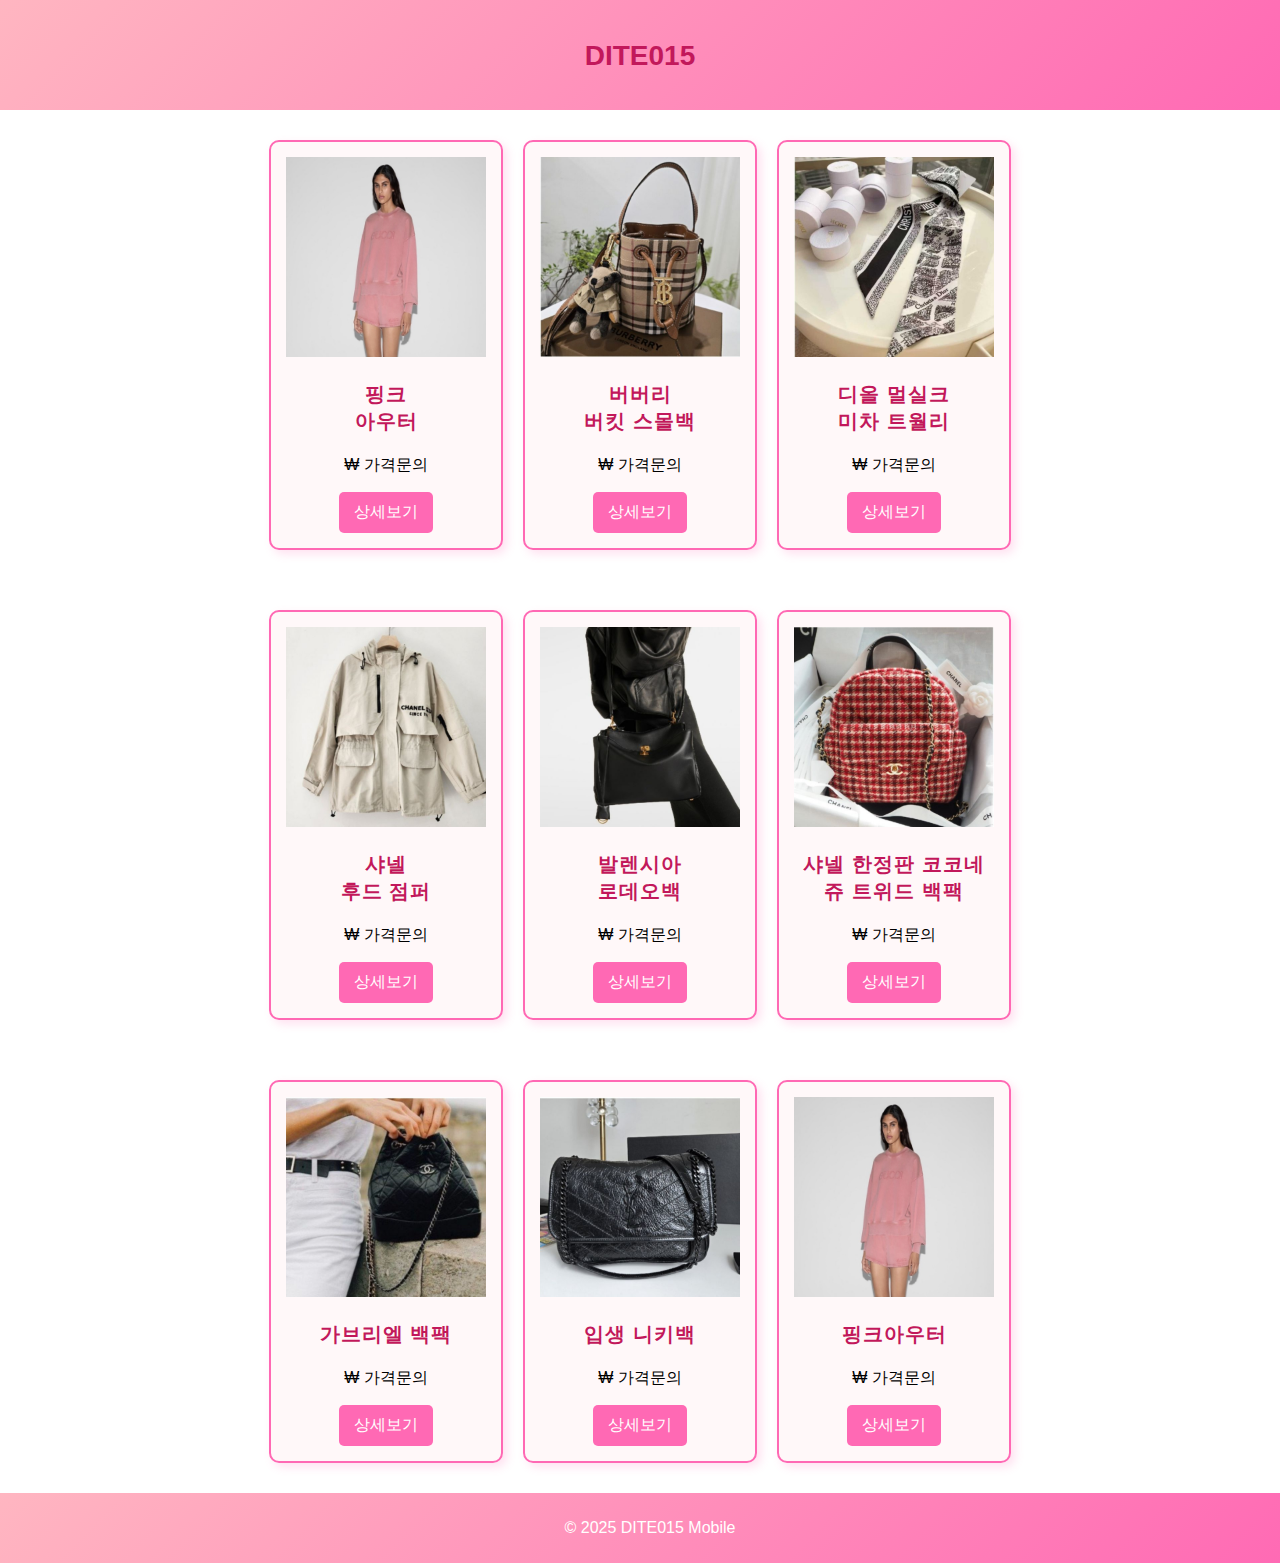
<file: index.html>
<!DOCTYPE html>
<html lang="ko">
<head>
    <meta charset="UTF-8">
    <meta name="viewport" content="width=device-width, initial-scale=1.0">
    <title>DITE015 Mobile</title>
    <link rel="stylesheet" href="style.css">
</head>
<body>
    <div class="header">
        <h1>
            <a href="#" onclick="location.reload(); return false;">DITE015</a>
        </h1>
    </div>
    <div class="container">
        <div class="product">
            <img src="DITE015-1.jpg" alt="상품 1">
            <p>핑크<br>아우터</p>
            <p>₩ 가격문의</p>
            <a href="DITE015_detail 1.html">상세보기</a>
        </div>
        <div class="product">
            <img src="DITE015-2.jpg" alt="상품 1">
            <p>버버리<br>버킷 스몰백</p>
            <p>₩ 가격문의</p>
            <a href="DITE015_detail 2.html">상세보기</a>
        </div>
        <div class="product">
            <img src="DITE015-3.jpg" alt="상품 1">
            <p>디올 멀실크<br>미차 트월리</p>
            <p>₩ 가격문의</p>
            <a href="DITE015_detail 3.html">상세보기</a>
        </div>
    </div>
    <div class="container">
        <div class="product">
            <img src="DITE015-4.jpg" alt="상품 1">
            <p>샤넬 <br>후드 점퍼</p>
            <p>₩ 가격문의</p>
            <a href="DITE015_detail 4.html">상세보기</a>
        </div>
        <div class="product">
            <img src="DITE015-5.jpg" alt="상품 1">
            <p>발렌시아<br>로데오백</p>
            <p>₩ 가격문의</p>
            <a href="DITE015_detail 5.html">상세보기</a>
        </div>
        <div class="product">
            <img src="DITE015-6.jpg" alt="상품 1">
            <p>샤넬 한정판 코코네쥬 트위드 백팩</p>
            <p>₩ 가격문의</p>
            <a href="DITE015_detail 6.html">상세보기</a>
        </div>
    </div>
    <div class="container">
        <div class="product">
            <img src="DITE015-7.jpg" alt="상품 1">
            <p>가브리엘 백팩</p>
            <p>₩ 가격문의</p>
            <a href="DITE015_detail 7.html">상세보기</a>
        </div>
        <div class="product">
            <img src="DITE015-8.jpg" alt="상품 1">
            <p>입생 니키백</p>
            <p>₩ 가격문의</p>
            <a href="DITE015_detail 8.html">상세보기</a>
        </div>
        <div class="product">
            <img src="DITE015-9.jpg" alt="상품 1">
            <p>핑크아우터</p>
            <p>₩ 가격문의</p>
            <a href="DITE015_detail 9.html">상세보기</a>
        </div>
    </div>
    <div class="footer">
        <p>&copy; 2025 DITE015 Mobile</p>
    </div>
</body>
</html>
</file>
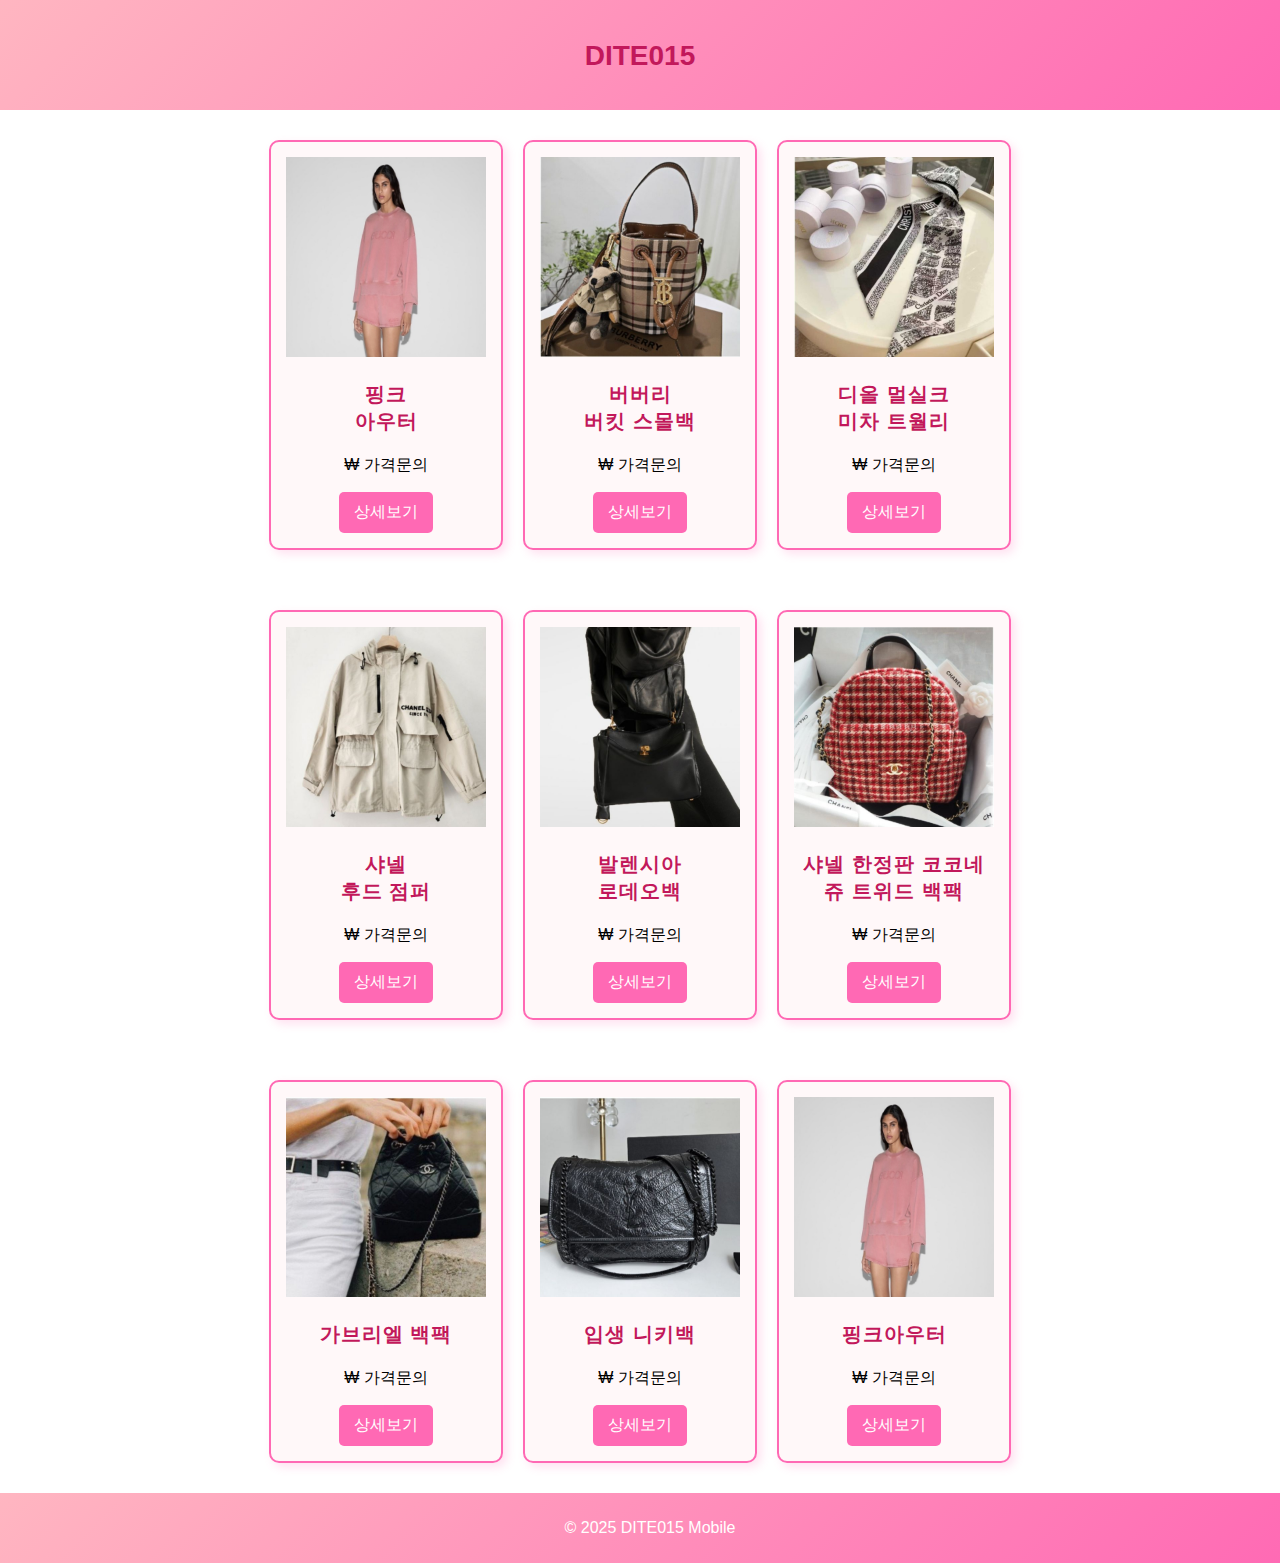
<file: Index.html>
<!DOCTYPE html>
<html lang="ko">
<head>
    <meta charset="UTF-8">
    <meta name="viewport" content="width=device-width, initial-scale=1.0">
    <title>DITE015 Mobile</title>
    <link rel="stylesheet" href="style.css">
</head>
<style>
/* 기본 스타일 */
body {
    font-family: Arial, sans-serif;
    margin: 0;
    padding: 0;
}

/* 헤더 */
.header {
    background: linear-gradient(135deg, #FFB6C1, #FF69B4);
    color: white;
    padding: 15px;
    text-align: center;
}

.header h1 a {
    color: #C2185B;
    text-decoration: none;
    font-weight: 900;
    font-size: 28px;
    transition: 0.3s;
}

.header h1 a:hover {
    color: #9B174D;
    opacity: 0.9;
}

/* 컨테이너 */
.container {
    display: flex;
    flex-wrap: wrap;
    justify-content: center;
    padding: 20px;
}

/* 상품 카드 */
.product {
    border: 2px solid #FF69B4;
    background: rgba(255, 182, 193, 0.1);
    border-radius: 10px;
    padding: 15px;
    margin: 10px;
    width: 200px;
    text-align: center;
    box-shadow: 4px 4px 10px rgba(255, 105, 180, 0.2);
    transition: 0.3s;
}

.product:hover {
    background: rgba(255, 182, 193, 0.2);
    transform: scale(1.03);
}

.product img {
    width: 100%;
    height: auto;
}

.product p:first-of-type {
    font-size: 20px;
    font-weight: 900;
    color: #C2185B;
    letter-spacing: 1px;
    text-transform: uppercase;
}

.product a {
    display: inline-block;
    background: #FF69B4;
    color: white;
    padding: 10px 15px;
    text-decoration: none;
    border-radius: 5px;
    transition: 0.3s;
}

.product a:hover {
    background: #D14783;
}

/* 상세 페이지 스타일 */
.product-info {
    margin-top: 20px;
}

.buy-button, .back-button {
    background: #ff6600;
    color: white;
    padding: 10px;
    border: none;
    cursor: pointer;
    margin-top: 10px;
}

.back-button {
    background: #666;
}

/* 푸터 */
.footer {
    background: linear-gradient(135deg, #FFB6C1, #FF69B4);
    color: white;
    text-align: center;
    padding: 10px;
    width: 100%;
}

/* 상세 페이지 이미지 */
.container img {
    width: 100%;
    max-width: 600px;
    height: auto;
    object-fit: contain;
}/* 메인 상품 이미지 */
.main-image {
    width: 100%;
    max-width: 600px;
    height: auto;
    object-fit: contain;
}

/* 상품 상세 이미지 (아래 정렬) */
.extra-images {
    display: flex;
    flex-wrap: wrap;
    justify-content: center;
    gap: 10px;
    padding: 20px;
}

.extra-images img {
    width: 100%;
    max-width: 280px; /* 한 줄에 2~3개씩 배치 */
    height: auto;
    object-fit: contain;
}

/* 버튼 스타일 */
.buy-button, .back-button {
    background: #ff6600;
    color: white;
    padding: 10px;
    border: none;
    cursor: pointer;
    margin-top: 10px;
}

.back-button {
    background: #666;
}

</style>
<body>
    <div class="header">
        <h1>
            <a href="#" onclick="location.reload(); return false;">DITE015</a>
        </h1>
    </div>
    <div class="container">
        <div class="product">
            <img src="DITE015-1.jpg" alt="상품 1">
            <p>핑크<br>아우터</p>
            <p>₩ 가격문의</p>
            <a href="DITE015_detail 1.html">상세보기</a>
        </div>
        <div class="product">
            <img src="DITE015-2.jpg" alt="상품 1">
            <p>버버리<br>버킷 스몰백</p>
            <p>₩ 가격문의</p>
            <a href="DITE015_detail 2.html">상세보기</a>
        </div>
        <div class="product">
            <img src="DITE015-3.jpg" alt="상품 1">
            <p>디올 멀실크<br>미차 트월리</p>
            <p>₩ 가격문의</p>
            <a href="DITE015_detail 3.html">상세보기</a>
        </div>
    </div>
    <div class="container">
        <div class="product">
            <img src="DITE015-4.jpg" alt="상품 1">
            <p>샤넬 <br>후드 점퍼</p>
            <p>₩ 가격문의</p>
            <a href="DITE015_detail 4.html">상세보기</a>
        </div>
        <div class="product">
            <img src="DITE015-5.jpg" alt="상품 1">
            <p>발렌시아<br>로데오백</p>
            <p>₩ 가격문의</p>
            <a href="DITE015_detail 5.html">상세보기</a>
        </div>
        <div class="product">
            <img src="DITE015-6.jpg" alt="상품 1">
            <p>샤넬 한정판 코코네쥬 트위드 백팩</p>
            <p>₩ 가격문의</p>
            <a href="DITE015_detail 6.html">상세보기</a>
        </div>
    </div>
    <div class="container">
        <div class="product">
            <img src="DITE015-7.jpg" alt="상품 1">
            <p>가브리엘 백팩</p>
            <p>₩ 가격문의</p>
            <a href="DITE015_detail 7.html">상세보기</a>
        </div>
        <div class="product">
            <img src="DITE015-8.jpg" alt="상품 1">
            <p>입생 니키백</p>
            <p>₩ 가격문의</p>
            <a href="DITE015_detail 8.html">상세보기</a>
        </div>
        <div class="product">
            <img src="DITE015-9.jpg" alt="상품 1">
            <p>핑크아우터</p>
            <p>₩ 가격문의</p>
            <a href="DITE015_detail 9.html">상세보기</a>
        </div>
    </div>
    <div class="footer">
        <p>&copy; 2025 DITE015 Mobile</p>
    </div>
</body>
</html>
</file>
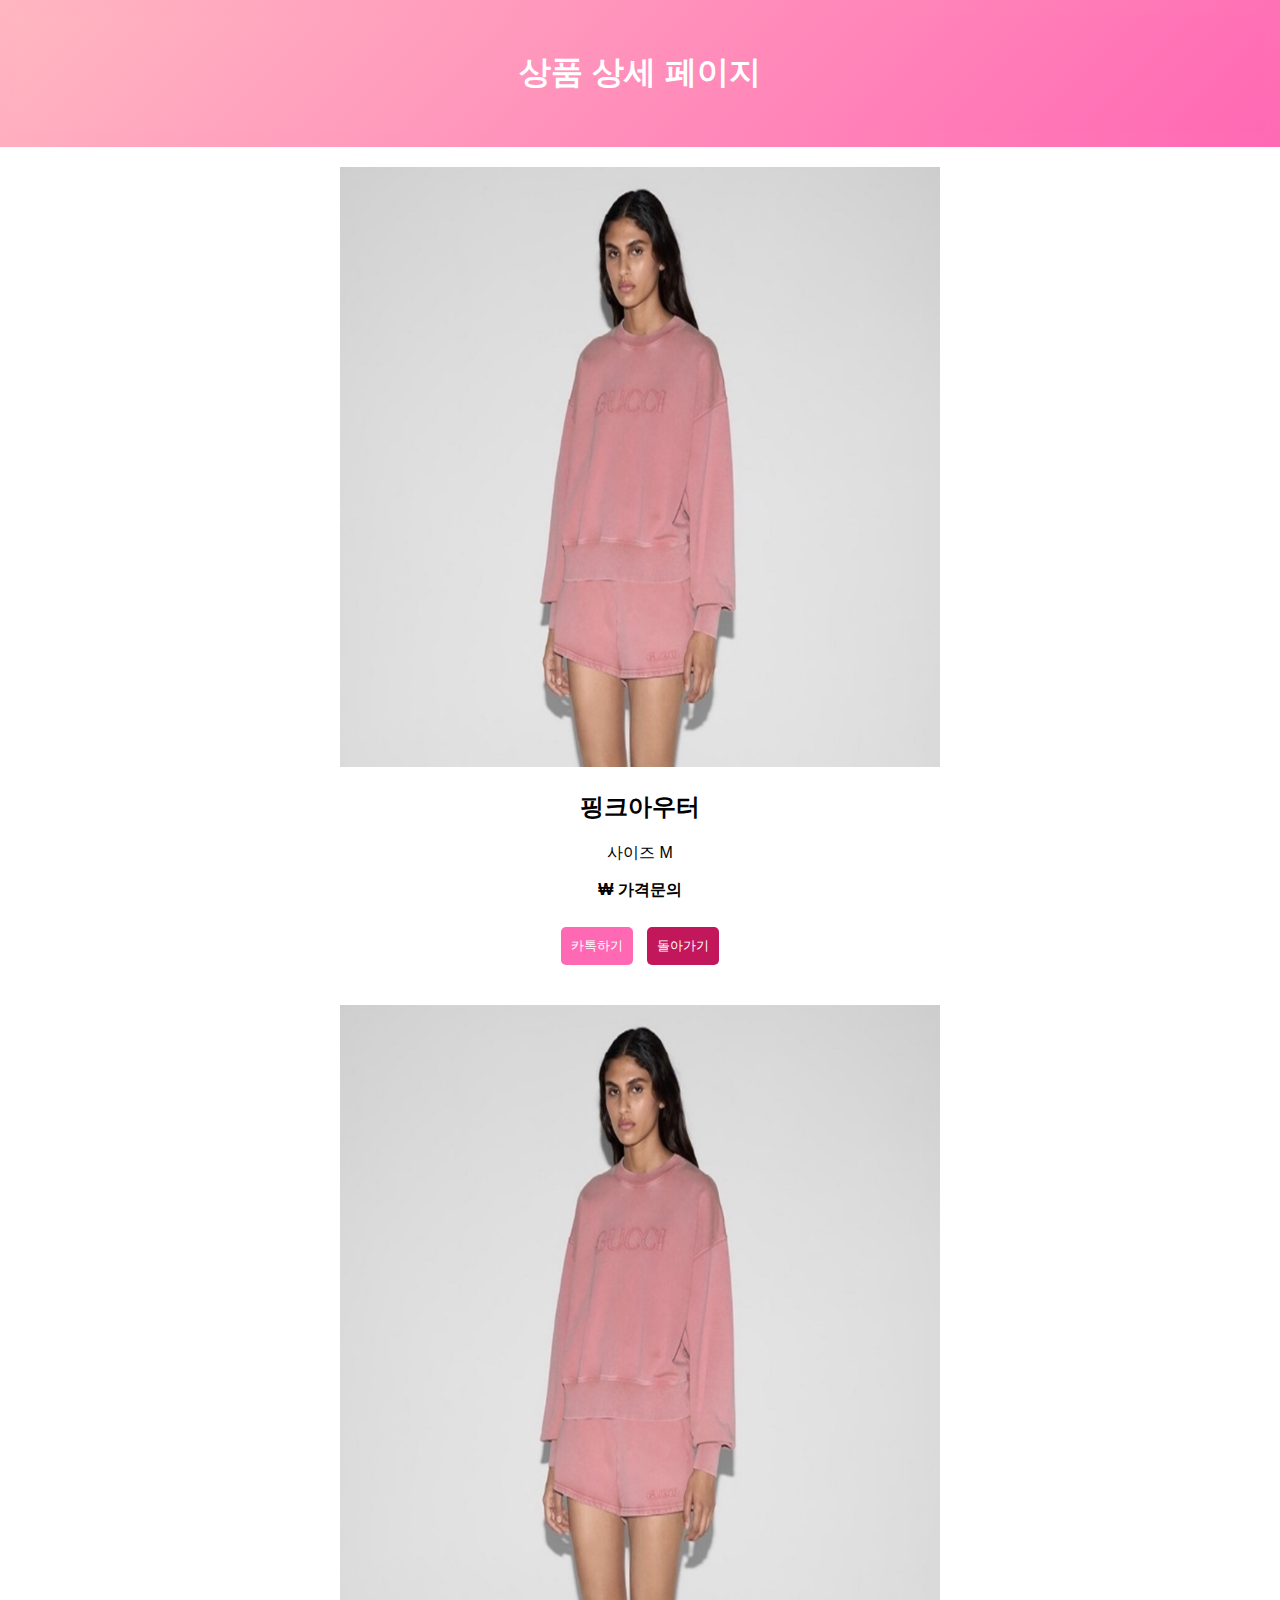
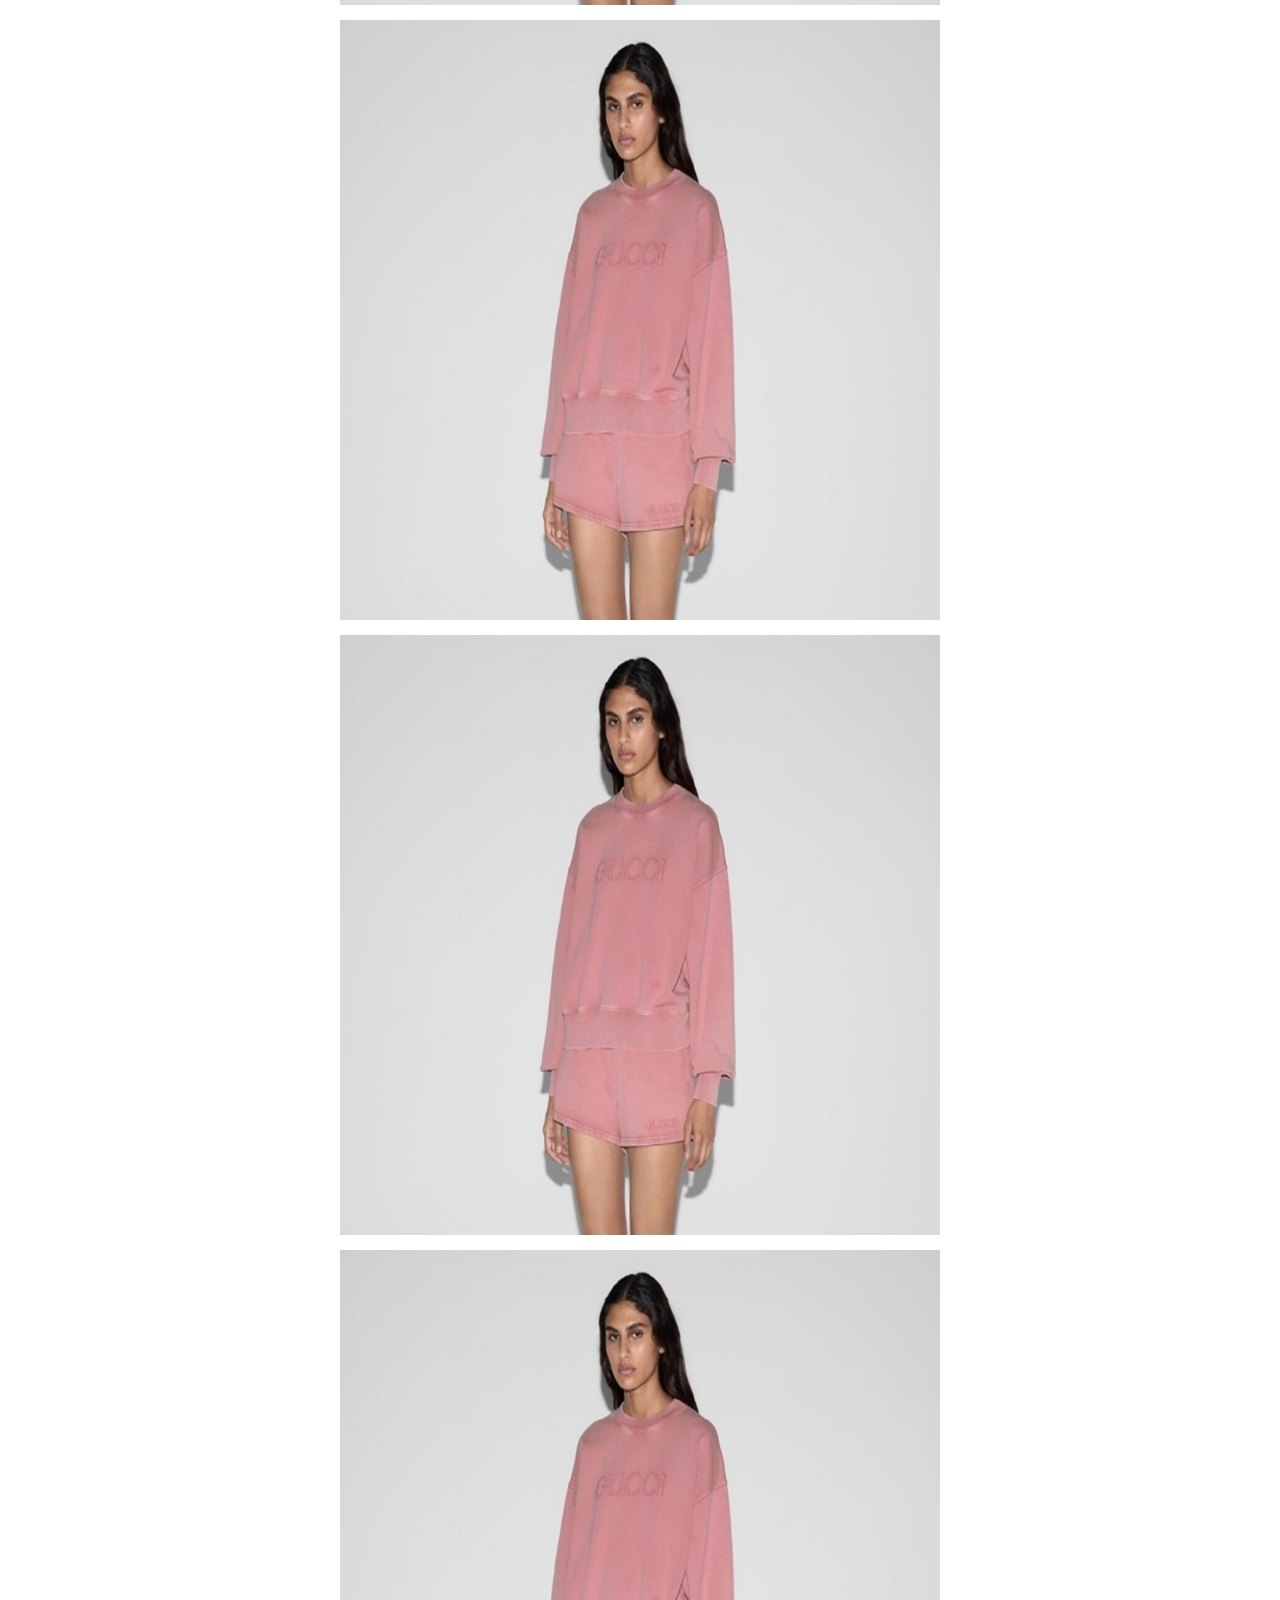
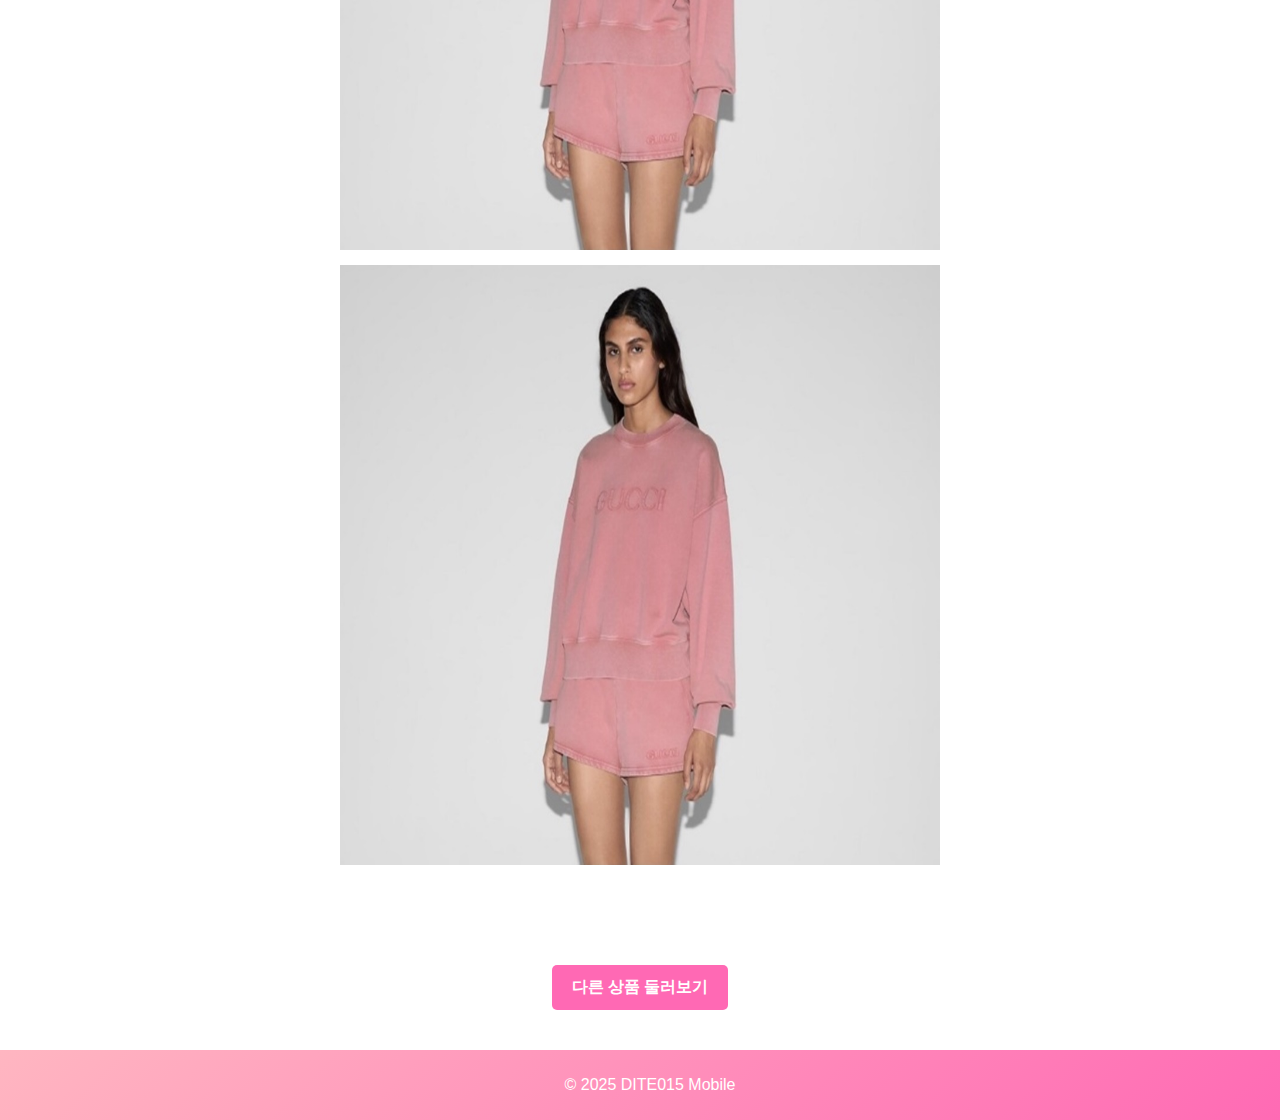
<file: DITE015_detail 1.html>
<!DOCTYPE html>
<html lang="ko">
<head>
    <meta charset="UTF-8">
    <meta name="viewport" content="width=device-width, initial-scale=1.0">
    <title>상품 상세 페이지</title>
	<link rel="stylesheet" href="detail-style.css">

</head>
<body>
    <div class="header">
<div class="header">
    <h1><a href="index.html">상품 상세 페이지</a></h1>
</div>


    </div>
    <div class="container">
        <div class="product">
            <img src="DITE015-1.jpg" alt="상품 이미지">
            <div class="product-info">
                <h2>핑크아우터</h2>
                <p>사이즈 M</p>
                <p><strong>₩ 가격문의</strong></p>
                <button class="buy-button">카톡하기</button>
		<button class="back-button" onclick="history.back()">돌아가기</button>
            </div>
        </div>
    </div>
    <!-- 추가 이미지 (풋터 위) -->
    <div class="extra-images">
        <img src="DITE015-1-1.jpg" alt="추가 이미지">
        <img src="DITE015-1.jpg" alt="추가 이미지">
        <img src="DITE015-1-2.jpg" alt="추가 이미지">
        <img src="DITE015-1-3.jpg" alt="추가 이미지">
        <img src="DITE015-1-4.jpg" alt="추가 이미지">
    </div>

		<!-- 다른 상품 둘러보기 버튼 -->
<div class="browse-button-container">
    <button class="browse-button" onclick="location.href='index.html'">다른 상품 둘러보기</button>
</div>


    <div class="footer">
        <p>&copy; 2025 DITE015 Mobile</p>
    </div>
</body>
</html>
</file>
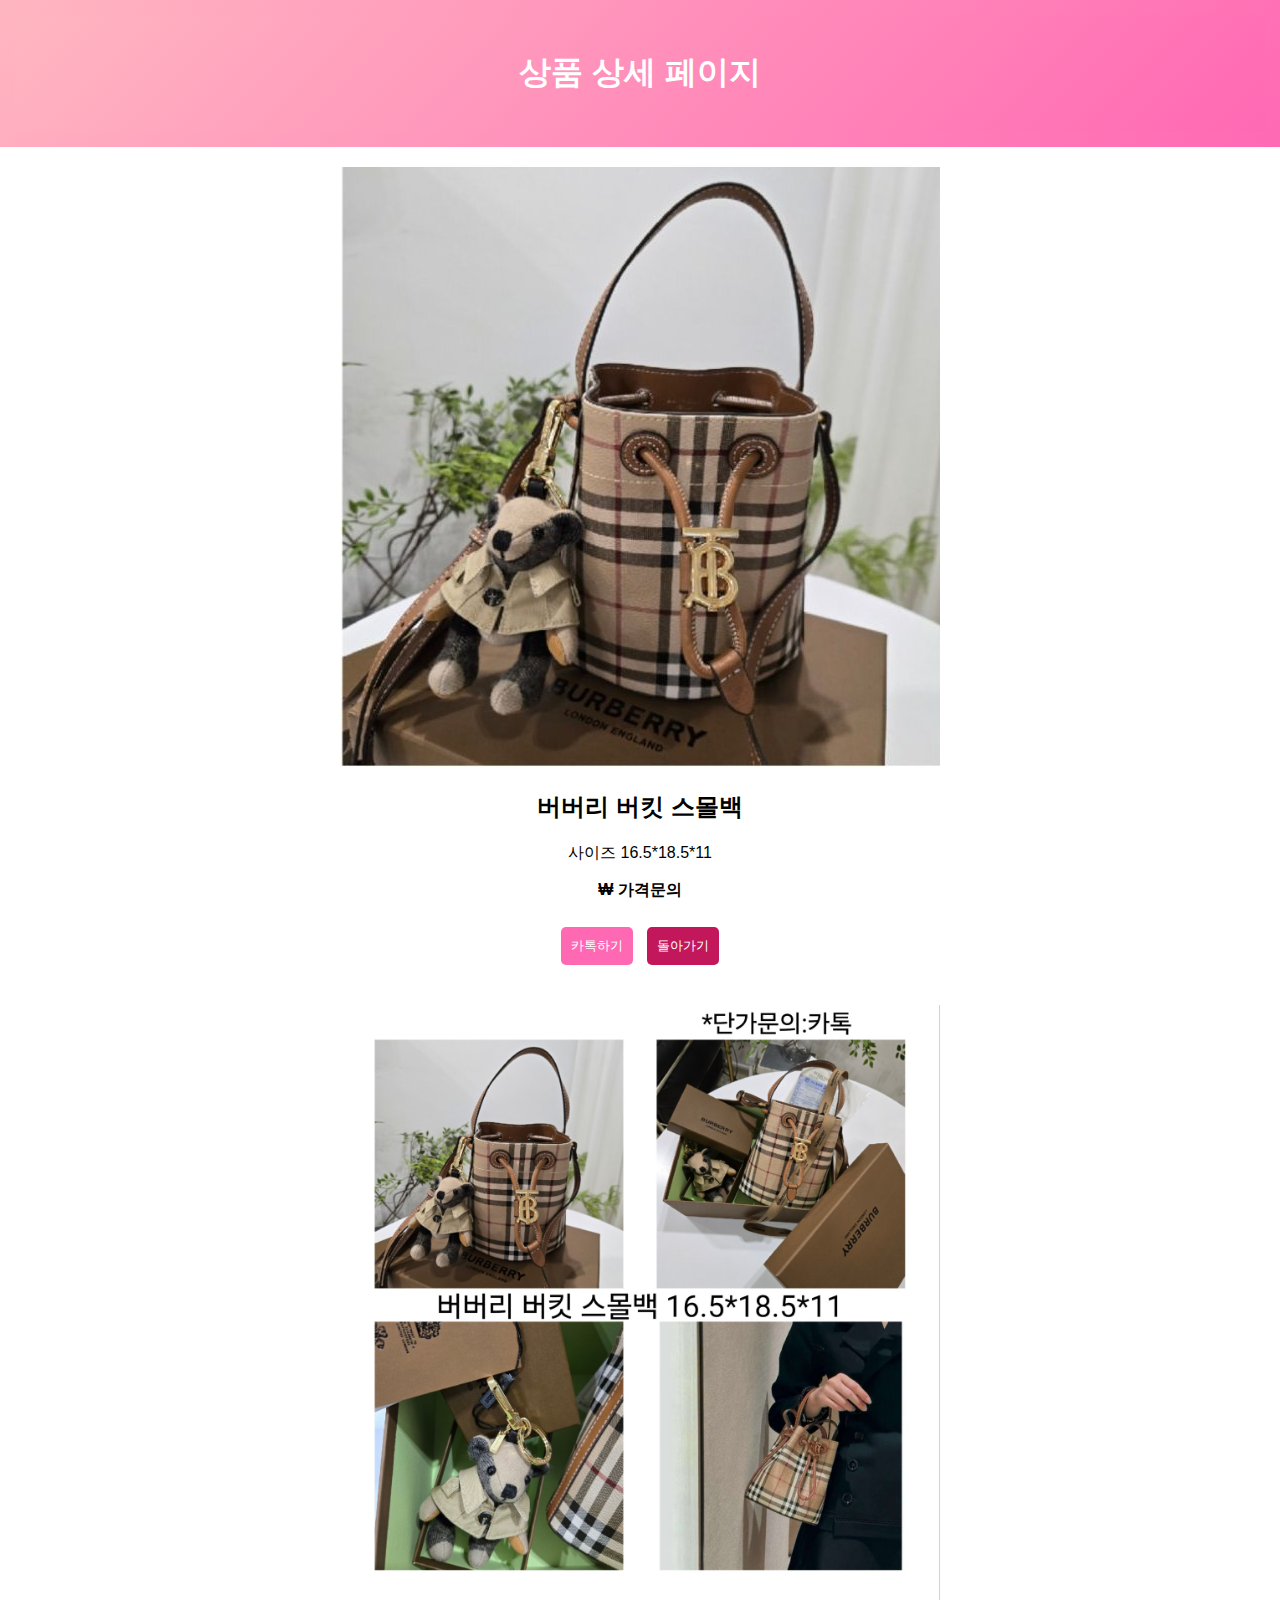
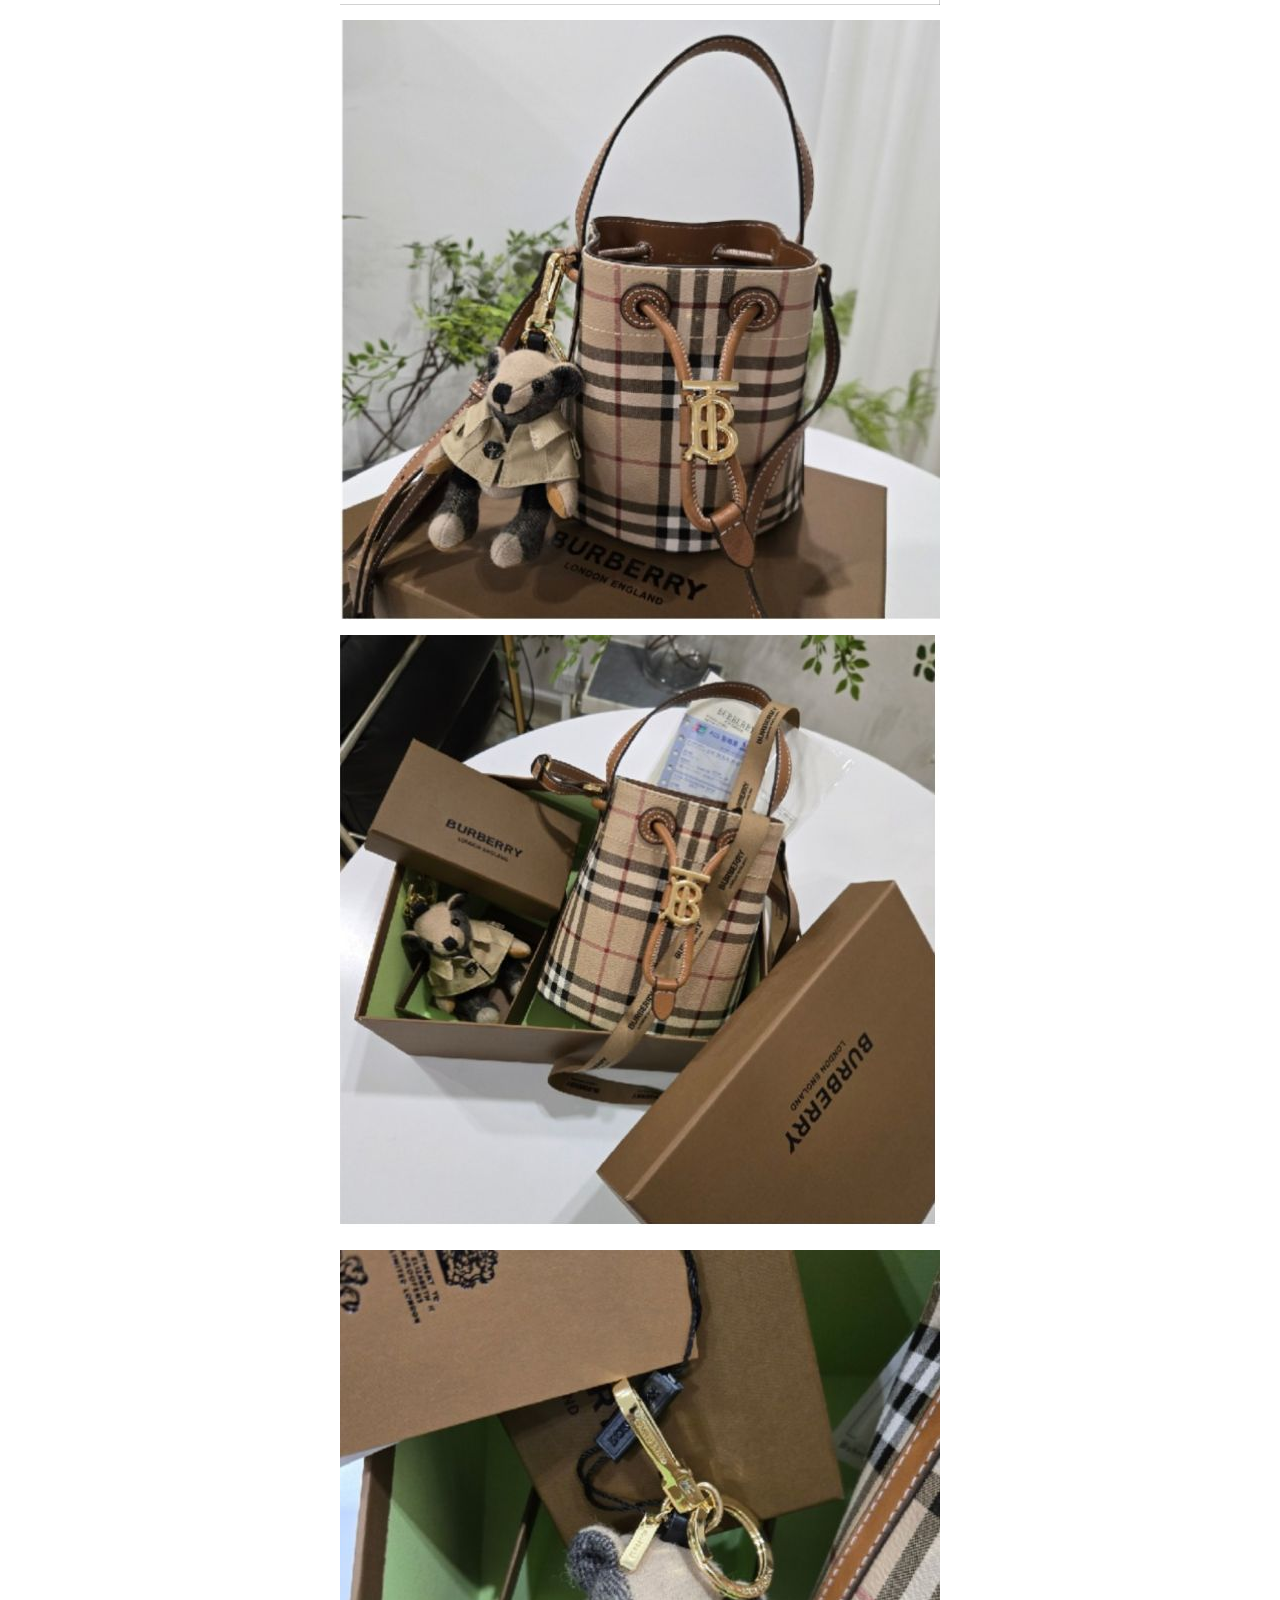
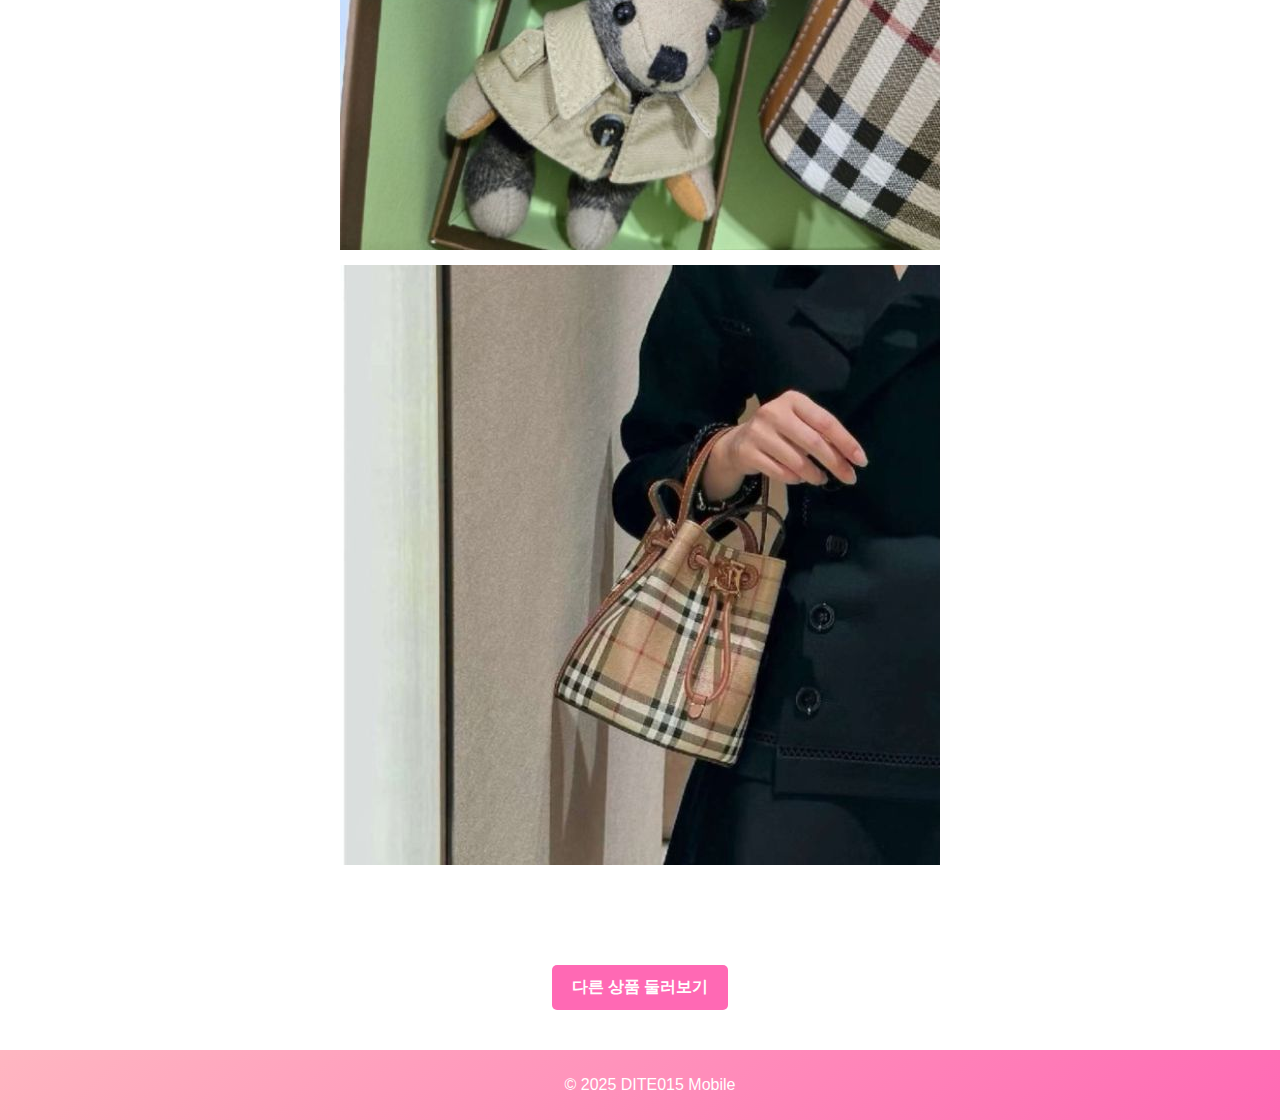
<file: DITE015_detail 2.html>
<!DOCTYPE html>
<html lang="ko">
<head>
    <meta charset="UTF-8">
    <meta name="viewport" content="width=device-width, initial-scale=1.0">
    <title>상품 상세 페이지</title>
	<link rel="stylesheet" href="detail-style.css">

</head>
<body>
    <div class="header">
<div class="header">
    <h1><a href="index.html">상품 상세 페이지</a></h1>
</div>

    </div>
    <div class="container">
        <div class="product">
            <img src="DITE015-2.jpg" alt="상품 이미지">
            <div class="product-info">
                <h2>버버리 버킷 스몰백</h2>
                <p>사이즈 16.5*18.5*11</p>
                <p><strong>₩ 가격문의</strong></p>
                <button class="buy-button">카톡하기</button>
		<button class="back-button" onclick="history.back()">돌아가기</button>
            </div>
        </div>
    </div>
    <!-- 추가 이미지 (풋터 위) -->
    <div class="extra-images">
        <img src="DITE015-2-1.jpg" alt="추가 이미지">
        <img src="DITE015-2.jpg" alt="추가 이미지">
        <img src="DITE015-2-2.jpg" alt="추가 이미지">
        <img src="DITE015-2-3.jpg" alt="추가 이미지">
        <img src="DITE015-2-4.jpg" alt="추가 이미지">
    </div>
		<!-- 다른 상품 둘러보기 버튼 -->
<div class="browse-button-container">
    <button class="browse-button" onclick="location.href='index.html'">다른 상품 둘러보기</button>
</div>
    <div class="footer">
        <p>&copy; 2025 DITE015 Mobile</p>
    </div>
</body>
</html>
</file>
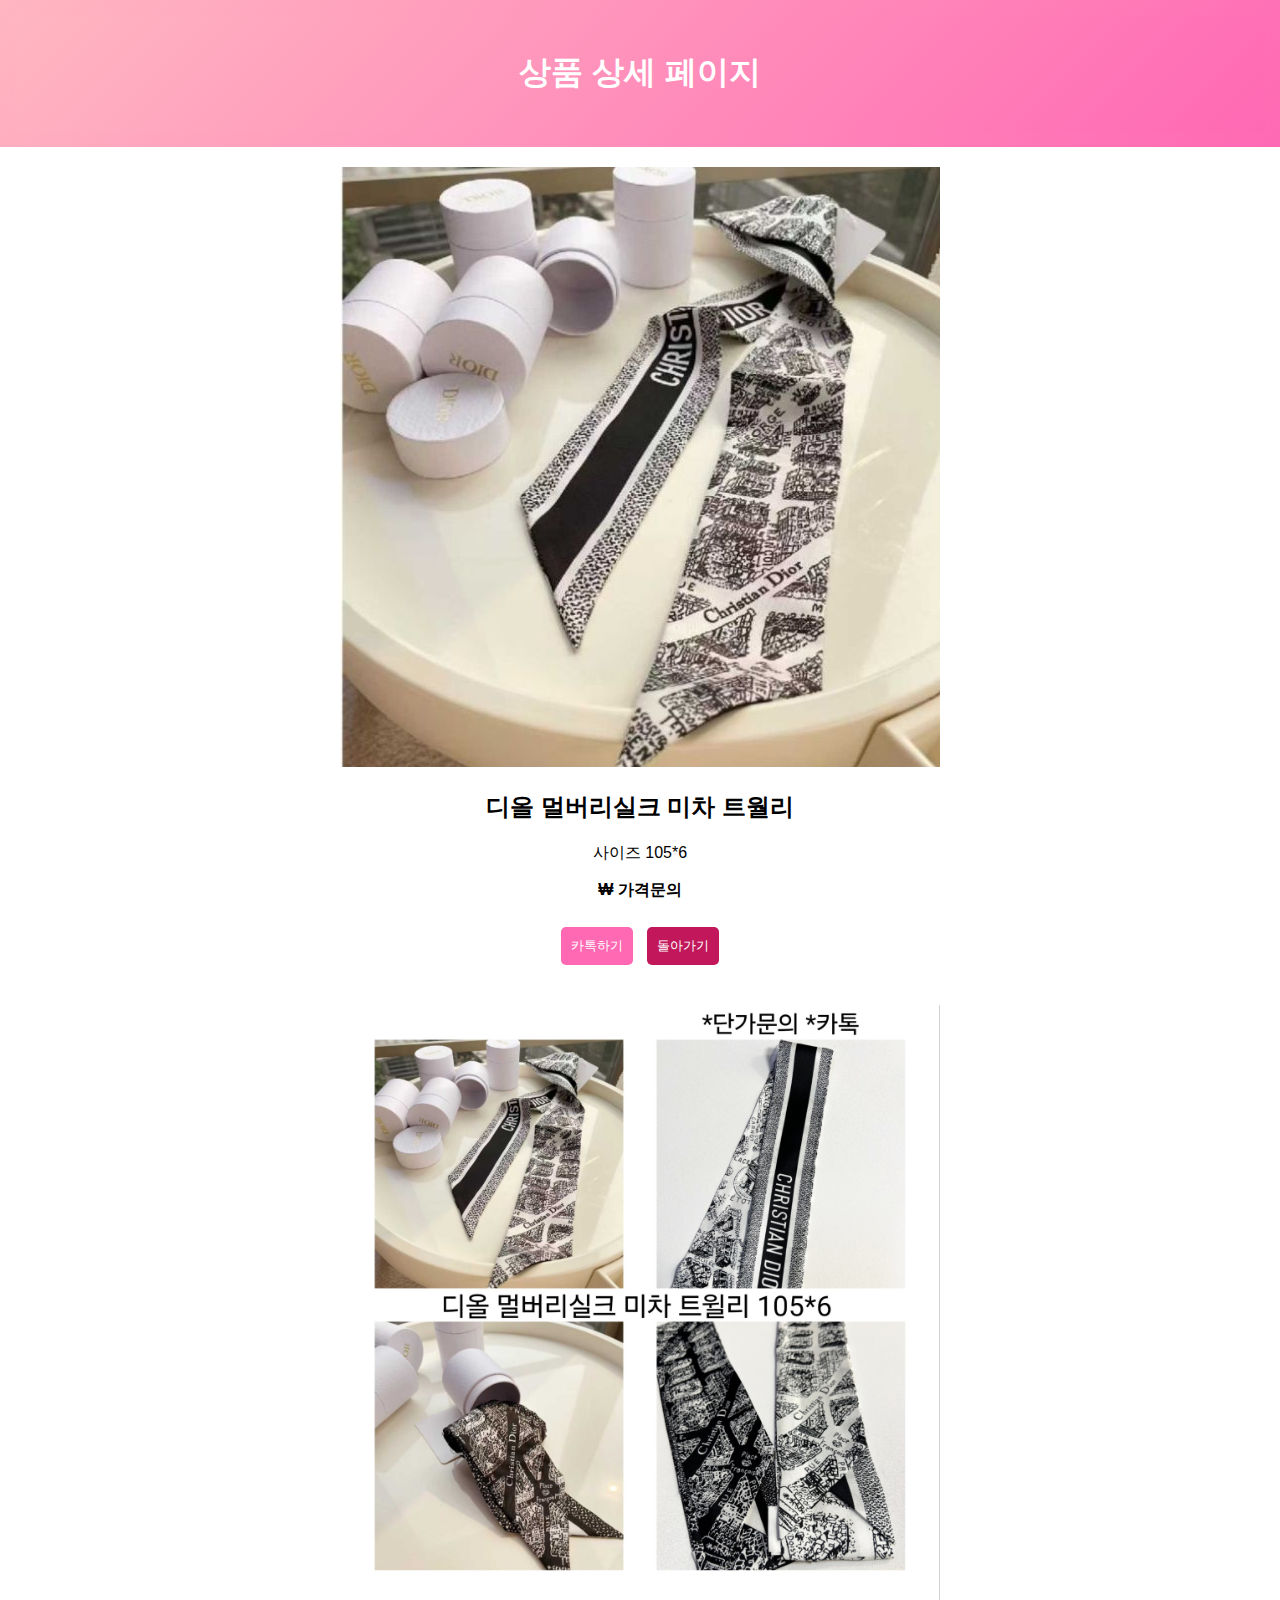
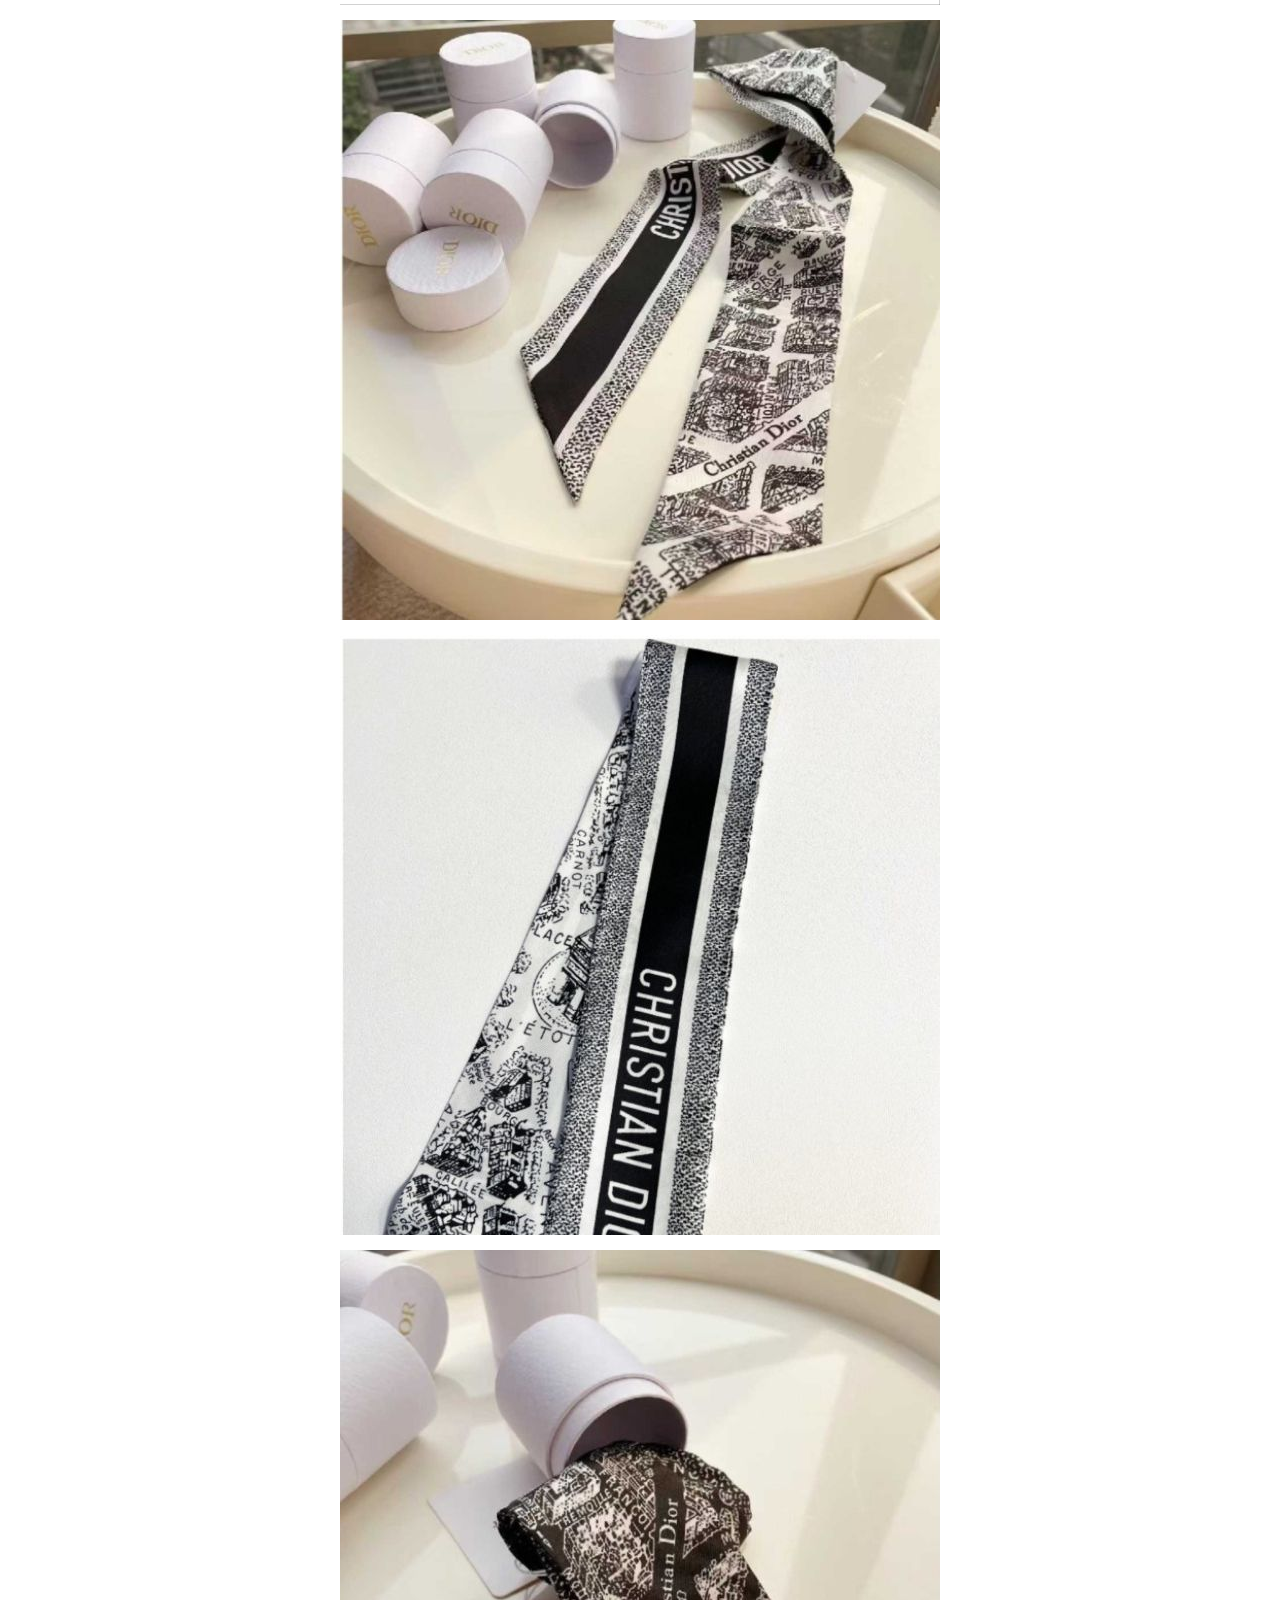
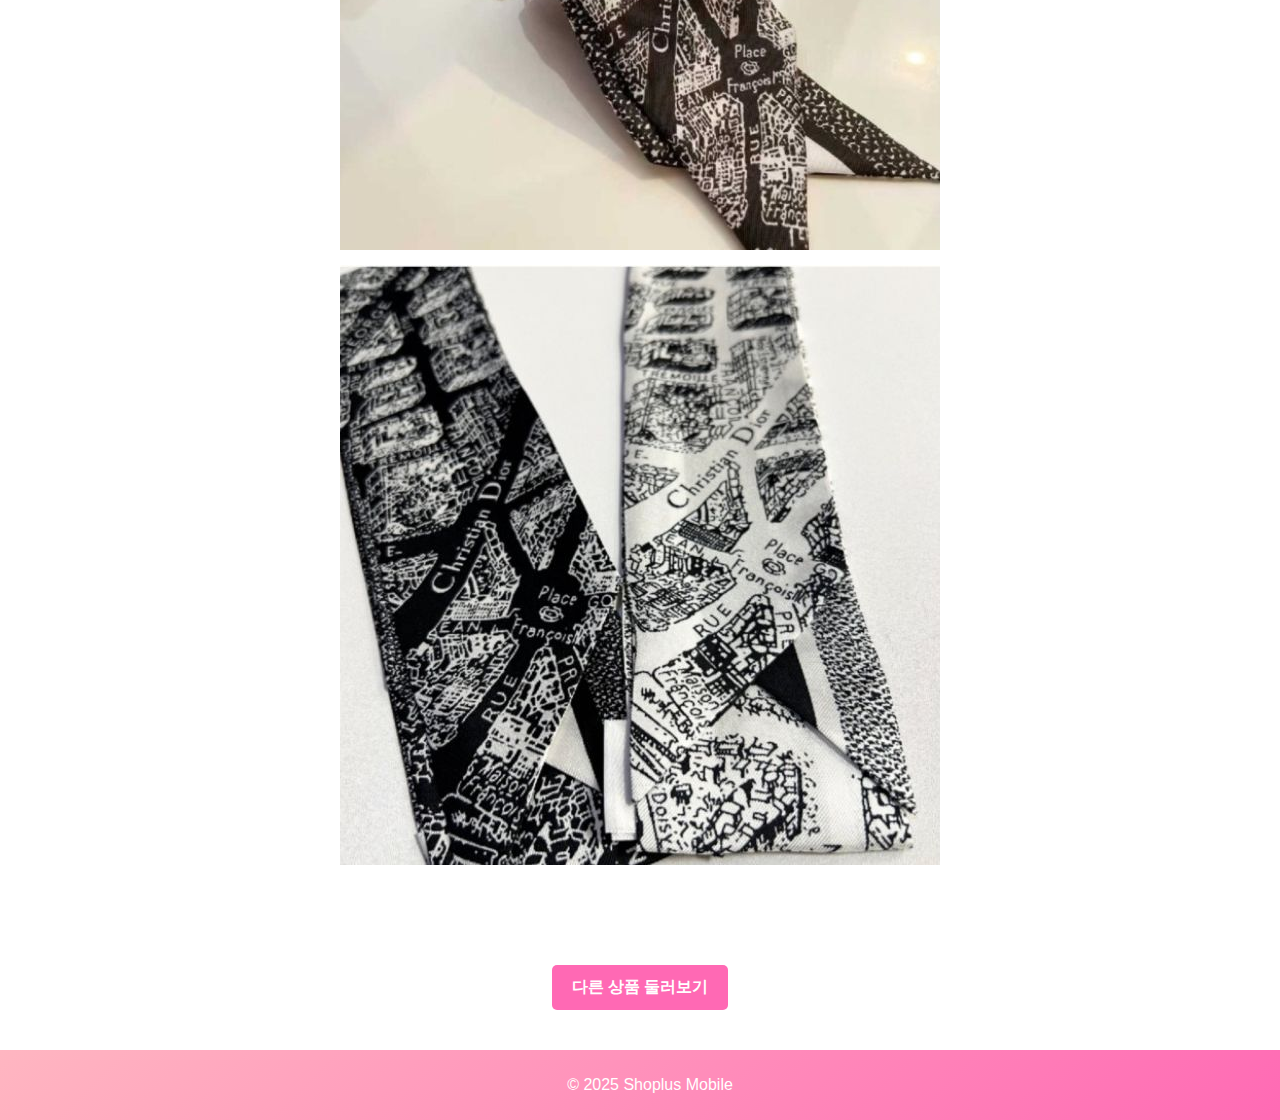
<file: DITE015_detail 3.html>
<!DOCTYPE html>
<html lang="ko">
<head>
    <meta charset="UTF-8">
    <meta name="viewport" content="width=device-width, initial-scale=1.0">
    <title>상품 상세 페이지</title>
	<link rel="stylesheet" href="detail-style.css">

</head>
<body>
    <div class="header">
<div class="header">
    <h1><a href="index.html">상품 상세 페이지</a></h1>
</div>

    </div>
    <div class="container">
        <div class="product">
            <img src="DITE015-3.jpg" alt="상품 이미지">
            <div class="product-info">
                <h2>디올 멀버리실크 미차 트월리</h2>
                <p>사이즈 105*6</p>
                <p><strong>₩ 가격문의</strong></p>
                <button class="buy-button">카톡하기</button>
		<button class="back-button" onclick="history.back()">돌아가기</button>
            </div>
        </div>
    </div>
    <!-- 추가 이미지 (풋터 위) -->
    <div class="extra-images">
        <img src="DITE015-3-1.jpg" alt="추가 이미지">
        <img src="DITE015-3.jpg" alt="추가 이미지">
        <img src="DITE015-3-2.jpg" alt="추가 이미지">
        <img src="DITE015-3-3.jpg" alt="추가 이미지">
        <img src="DITE015-3-4.jpg" alt="추가 이미지">
    </div>
	<!-- 다른 상품 둘러보기 버튼 -->
<div class="browse-button-container">
    <button class="browse-button" onclick="location.href='index.html'">다른 상품 둘러보기</button>
</div>
    <div class="footer">
        <p>&copy; 2025 Shoplus Mobile</p>
    </div>
</body>
</html>
</file>
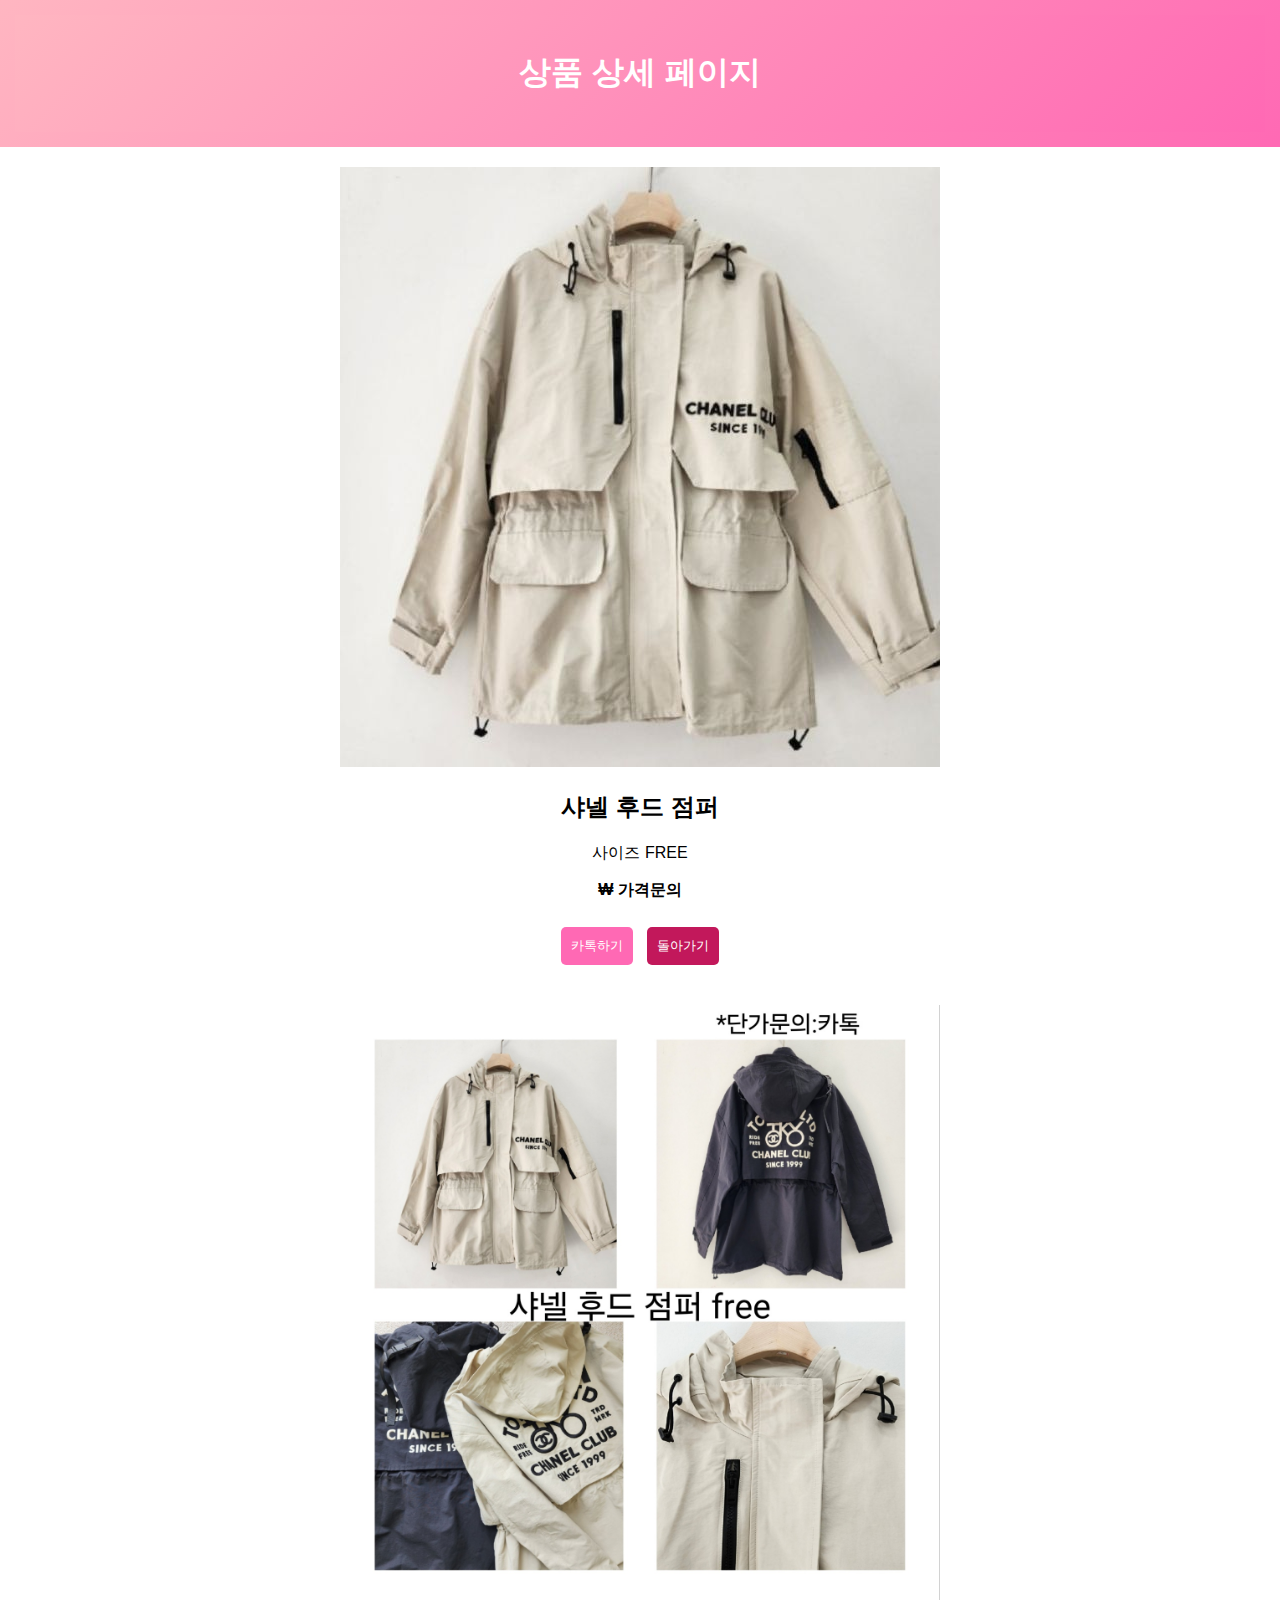
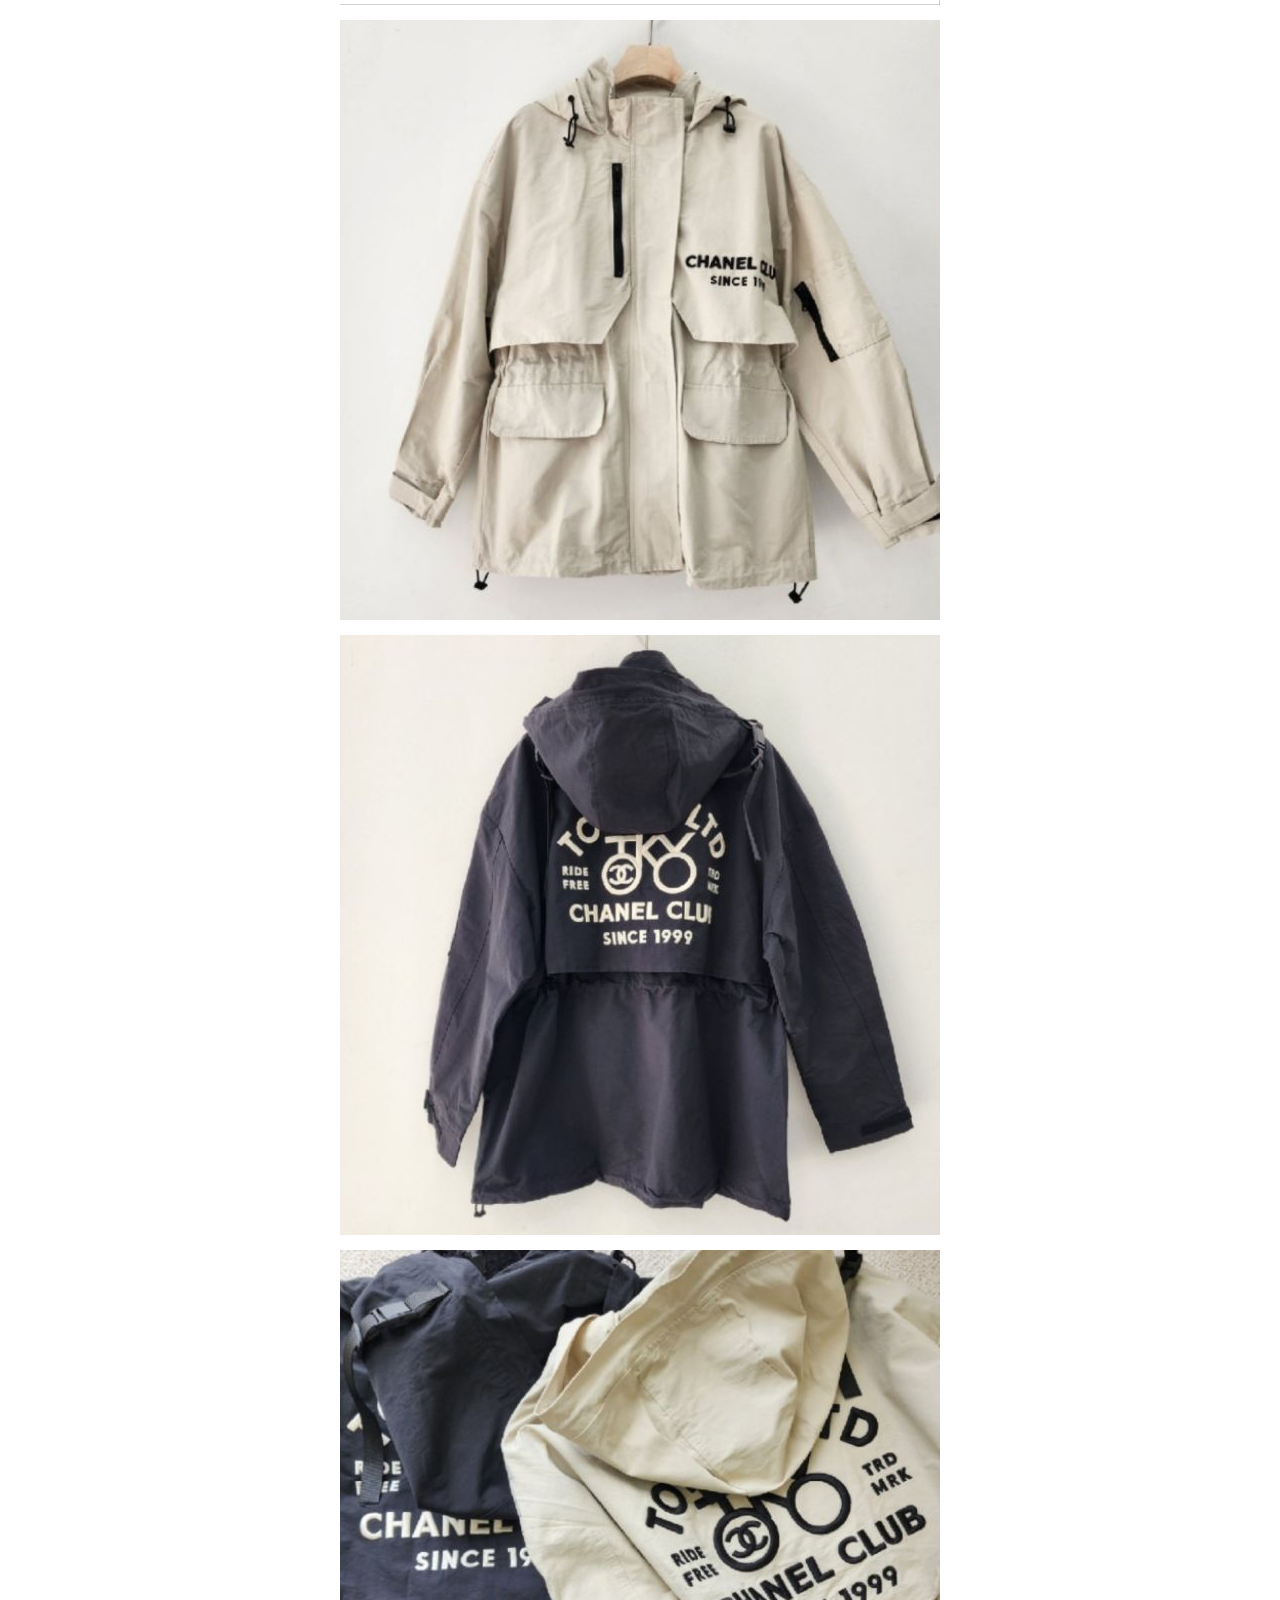
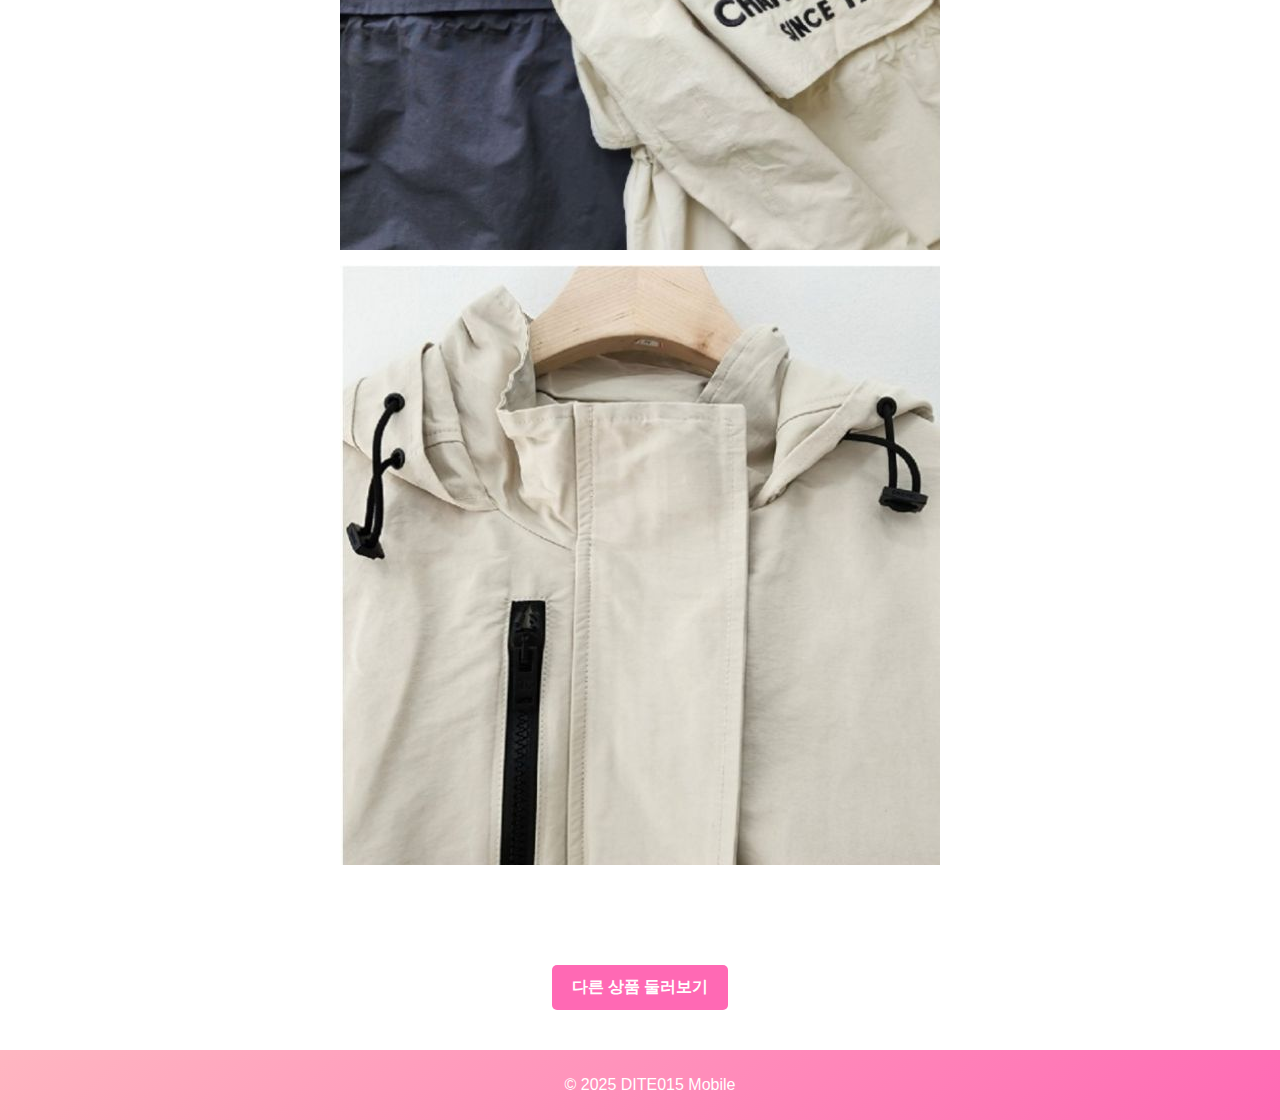
<file: DITE015_detail 4.html>
<!DOCTYPE html>
<html lang="ko">
<head>
    <meta charset="UTF-8">
    <meta name="viewport" content="width=device-width, initial-scale=1.0">
    <title>상품 상세 페이지</title>
	<link rel="stylesheet" href="detail-style.css">

</head>
<body>
    <div class="header">
<div class="header">
    <h1><a href="index.html">상품 상세 페이지</a></h1>
</div>

    </div>
    <div class="container">
        <div class="product">
            <img src="DITE015-4.jpg" alt="상품 이미지">
            <div class="product-info">
                <h2>샤넬 후드 점퍼</h2>
                <p>사이즈 FREE</p>
                <p><strong>₩ 가격문의</strong></p>
                <button class="buy-button">카톡하기</button>
		<button class="back-button" onclick="history.back()">돌아가기</button>
            </div>
        </div>
    </div>
    <!-- 추가 이미지 (풋터 위) -->
    <div class="extra-images">
        <img src="DITE015-4-1.jpg" alt="추가 이미지">
        <img src="DITE015-4.jpg" alt="추가 이미지">
        <img src="DITE015-4-2.jpg" alt="추가 이미지">
        <img src="DITE015-4-3.jpg" alt="추가 이미지">
        <img src="DITE015-4-4.jpg" alt="추가 이미지">
    </div>
	<!-- 다른 상품 둘러보기 버튼 -->
<div class="browse-button-container">
    <button class="browse-button" onclick="location.href='index.html'">다른 상품 둘러보기</button>
</div>
    <div class="footer">
        <p>&copy; 2025 DITE015 Mobile</p>
    </div>
</body>
</html>
</file>
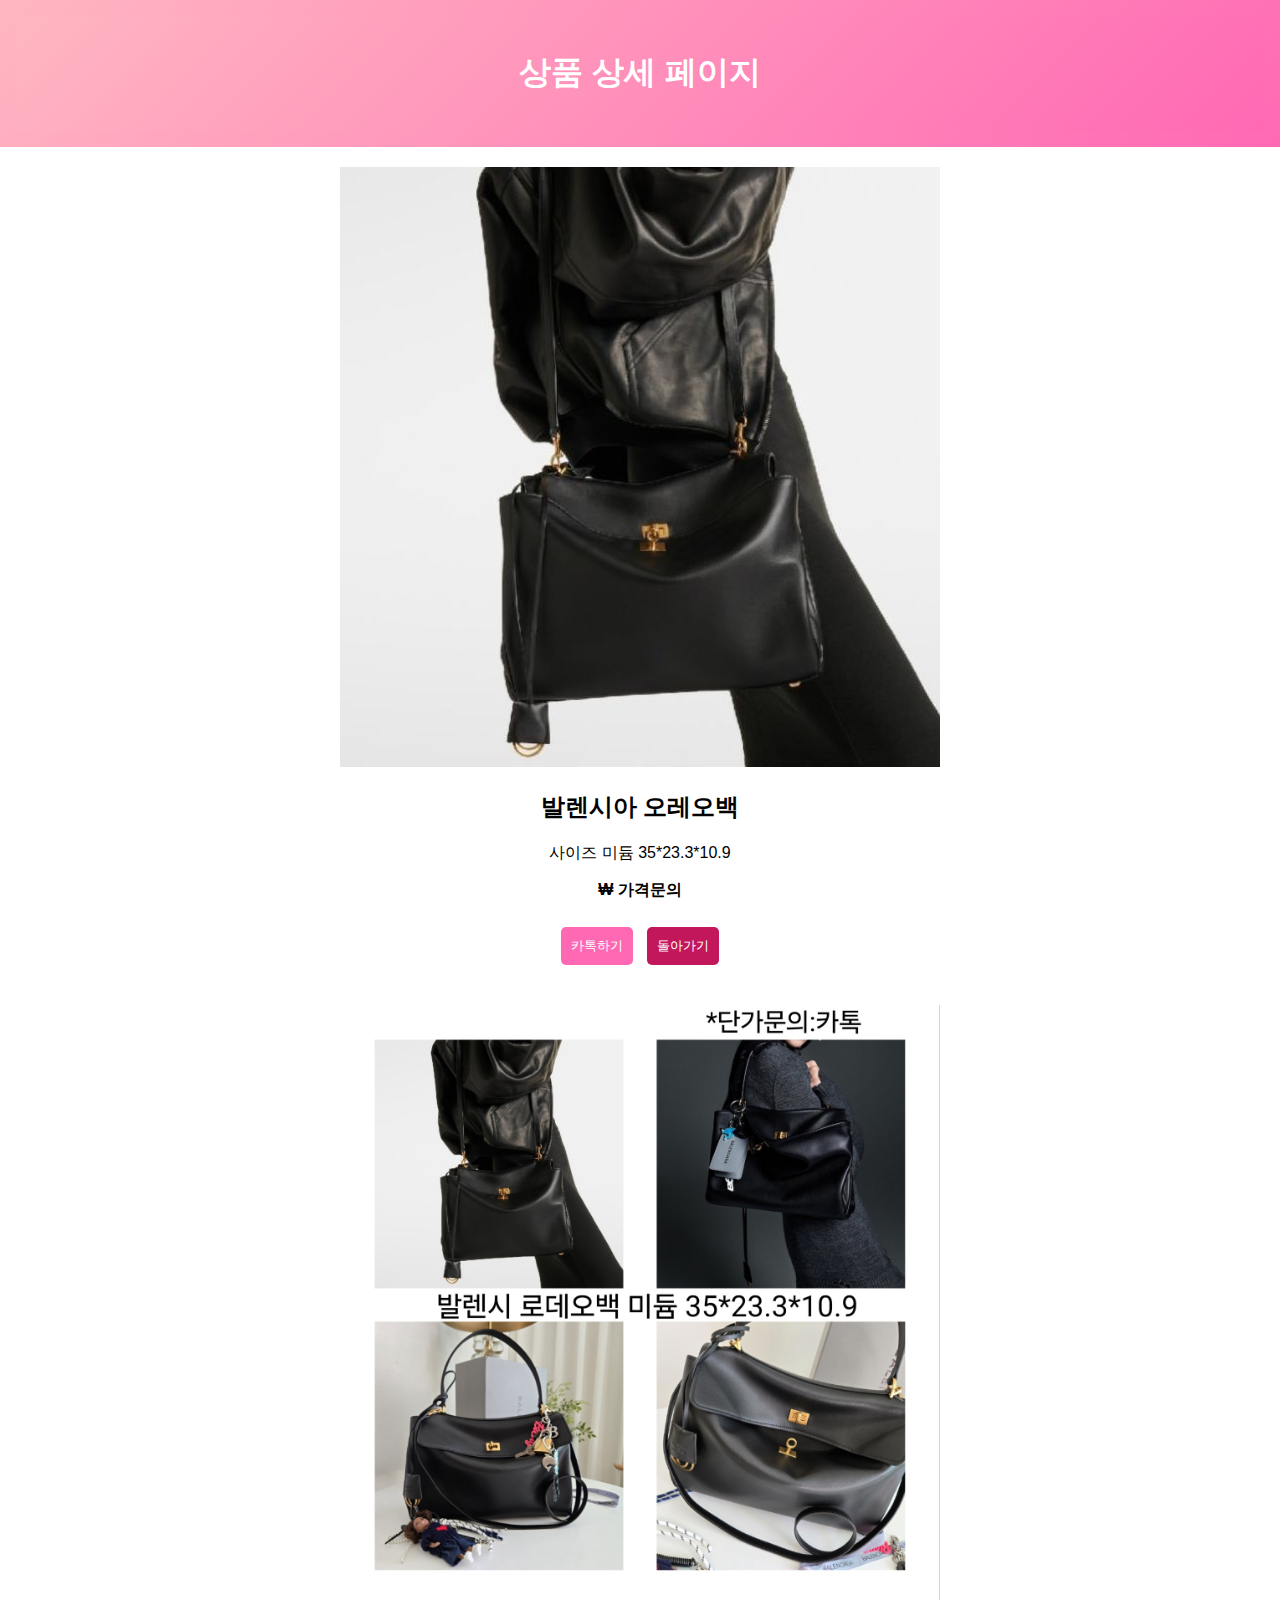
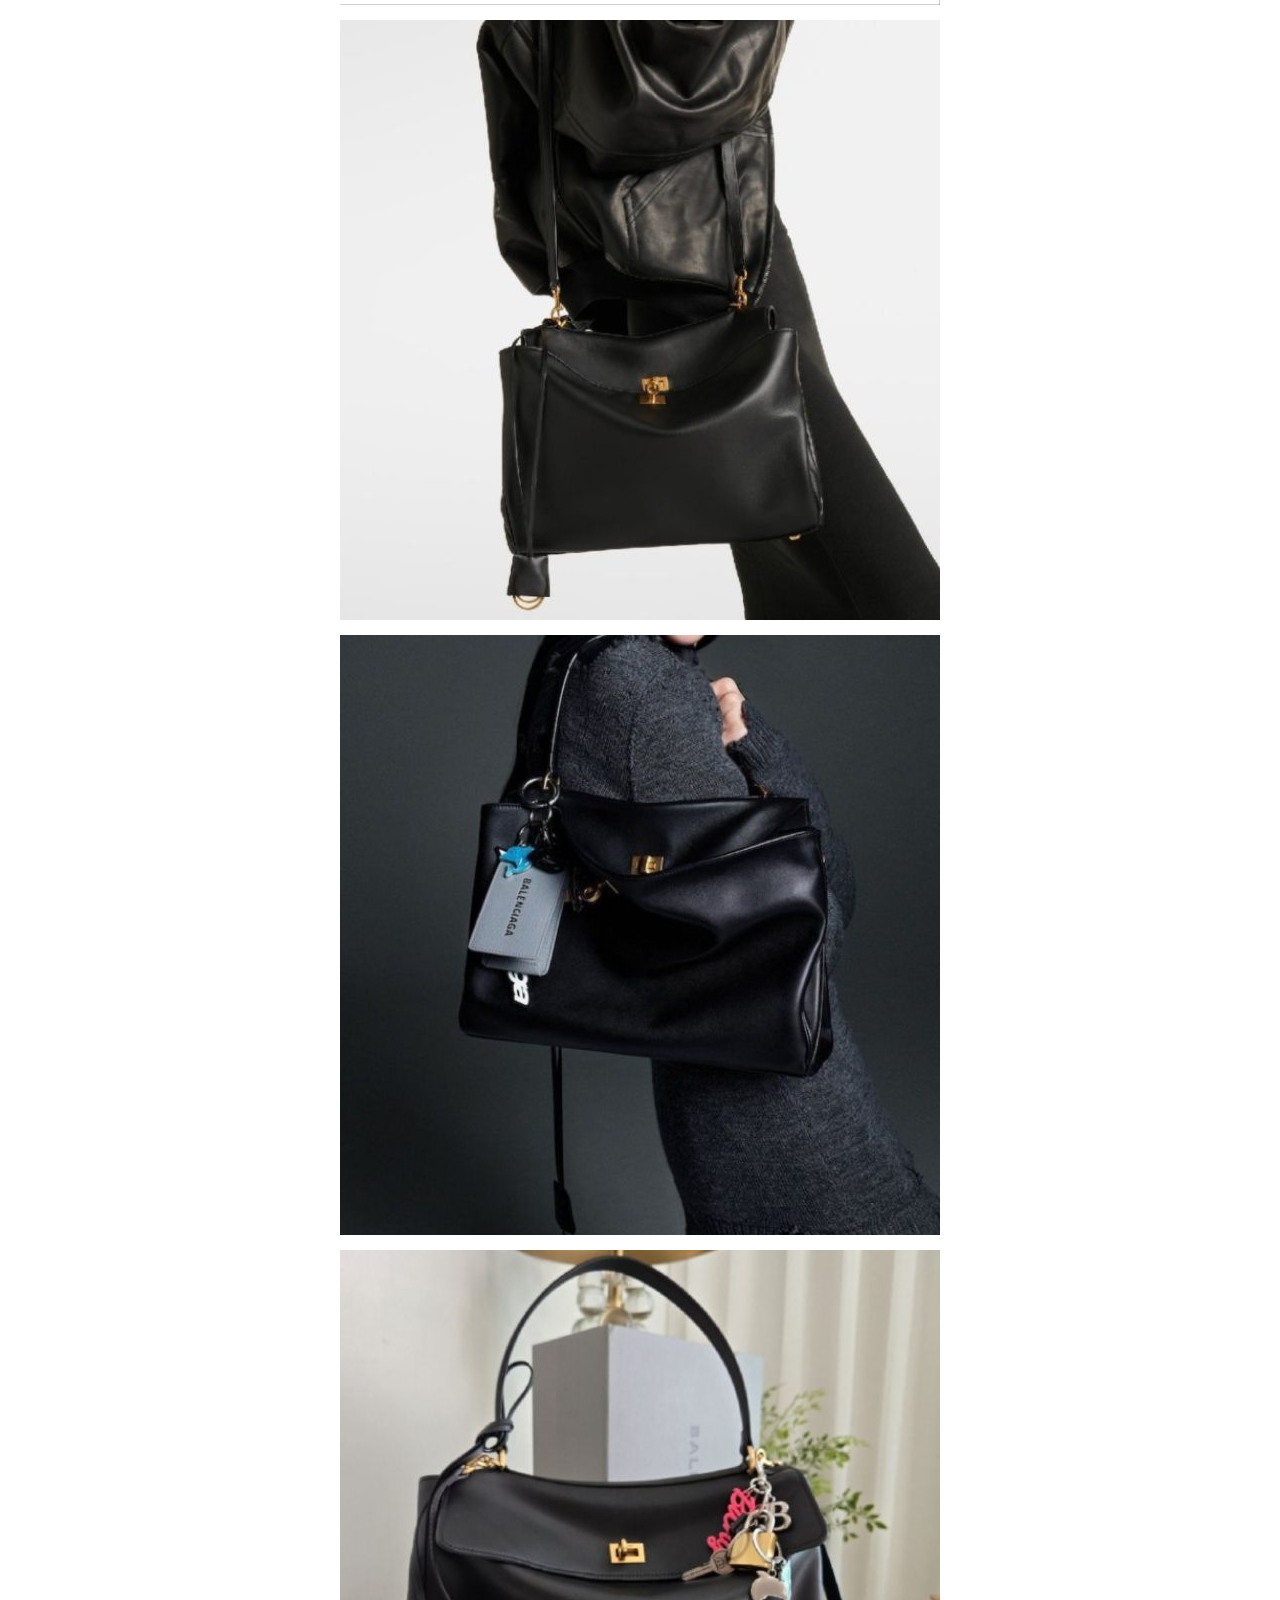
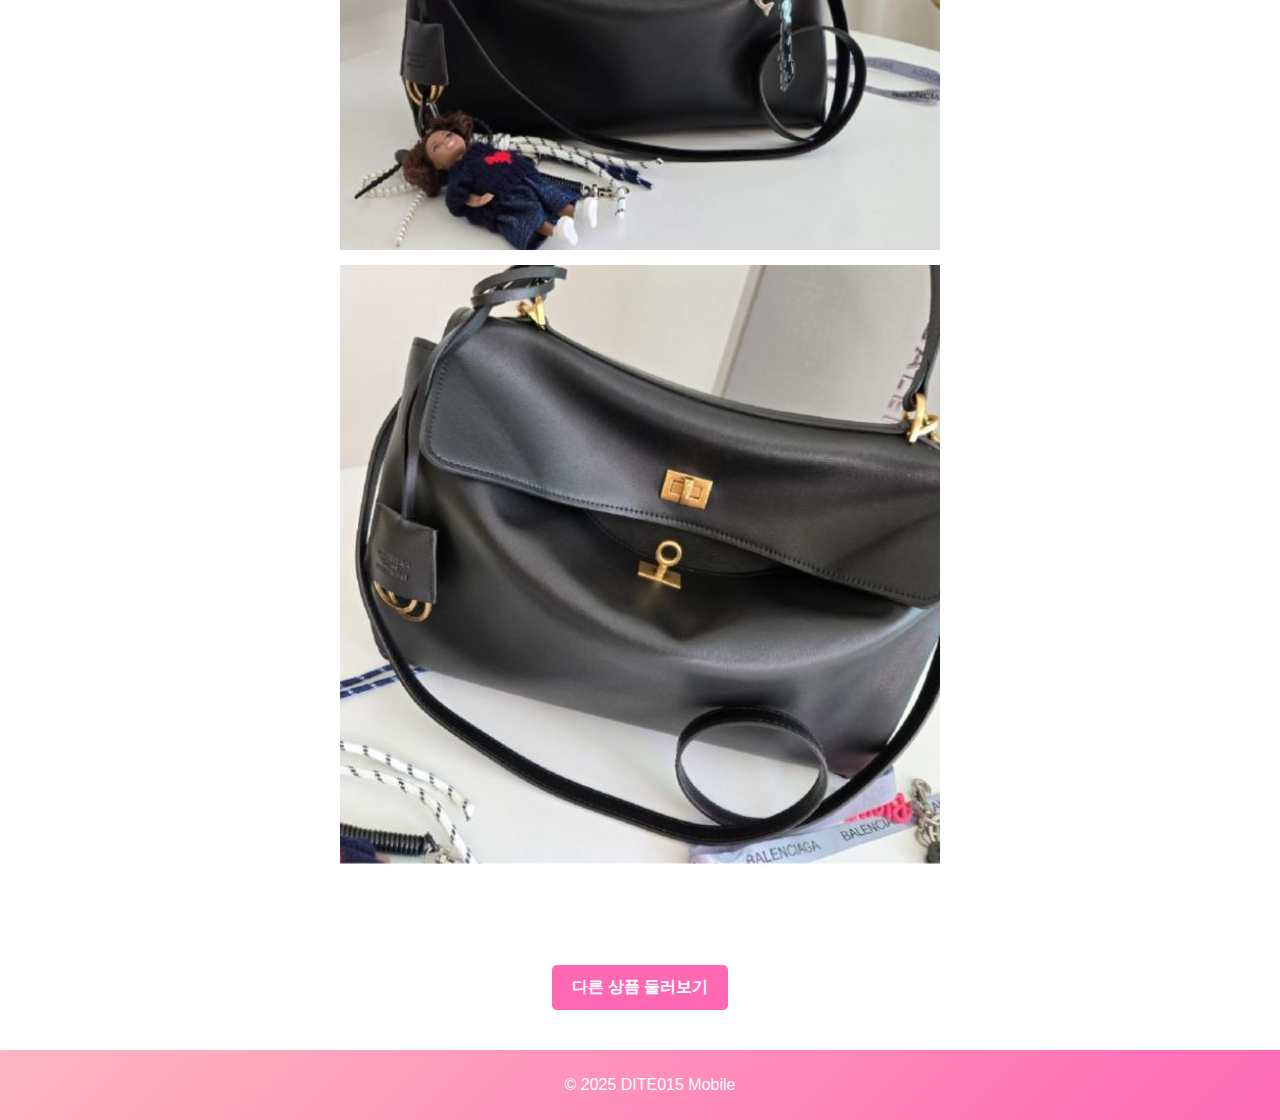
<file: DITE015_detail 5.html>
<!DOCTYPE html>
<html lang="ko">
<head>
    <meta charset="UTF-8">
    <meta name="viewport" content="width=device-width, initial-scale=1.0">
    <title>상품 상세 페이지</title>
	<link rel="stylesheet" href="detail-style.css">

</head>
<body>
    <div class="header">
<div class="header">
    <h1><a href="index.html">상품 상세 페이지</a></h1>
</div>


    </div>
    <div class="container">
        <div class="product">
            <img src="DITE015-5.jpg" alt="상품 이미지">
            <div class="product-info">
                <h2>발렌시아 오레오백</h2>
                <p>사이즈 미듐 35*23.3*10.9</p>
                <p><strong>₩ 가격문의</strong></p>
                <button class="buy-button">카톡하기</button>
		<button class="back-button" onclick="history.back()">돌아가기</button>
            </div>
        </div>
    </div>
    <!-- 추가 이미지 (풋터 위) -->
    <div class="extra-images">
        <img src="DITE015-5-1.jpg" alt="추가 이미지">
        <img src="DITE015-5.jpg" alt="추가 이미지">
        <img src="DITE015-5-2.jpg" alt="추가 이미지">
        <img src="DITE015-5-3.jpg" alt="추가 이미지">
        <img src="DITE015-5-4.jpg" alt="추가 이미지">
    </div>
	<!-- 다른 상품 둘러보기 버튼 -->
<div class="browse-button-container">
    <button class="browse-button" onclick="location.href='index.html'">다른 상품 둘러보기</button>
</div>
    <div class="footer">
        <p>&copy; 2025 DITE015 Mobile</p>
    </div>
</body>
</html>
</file>
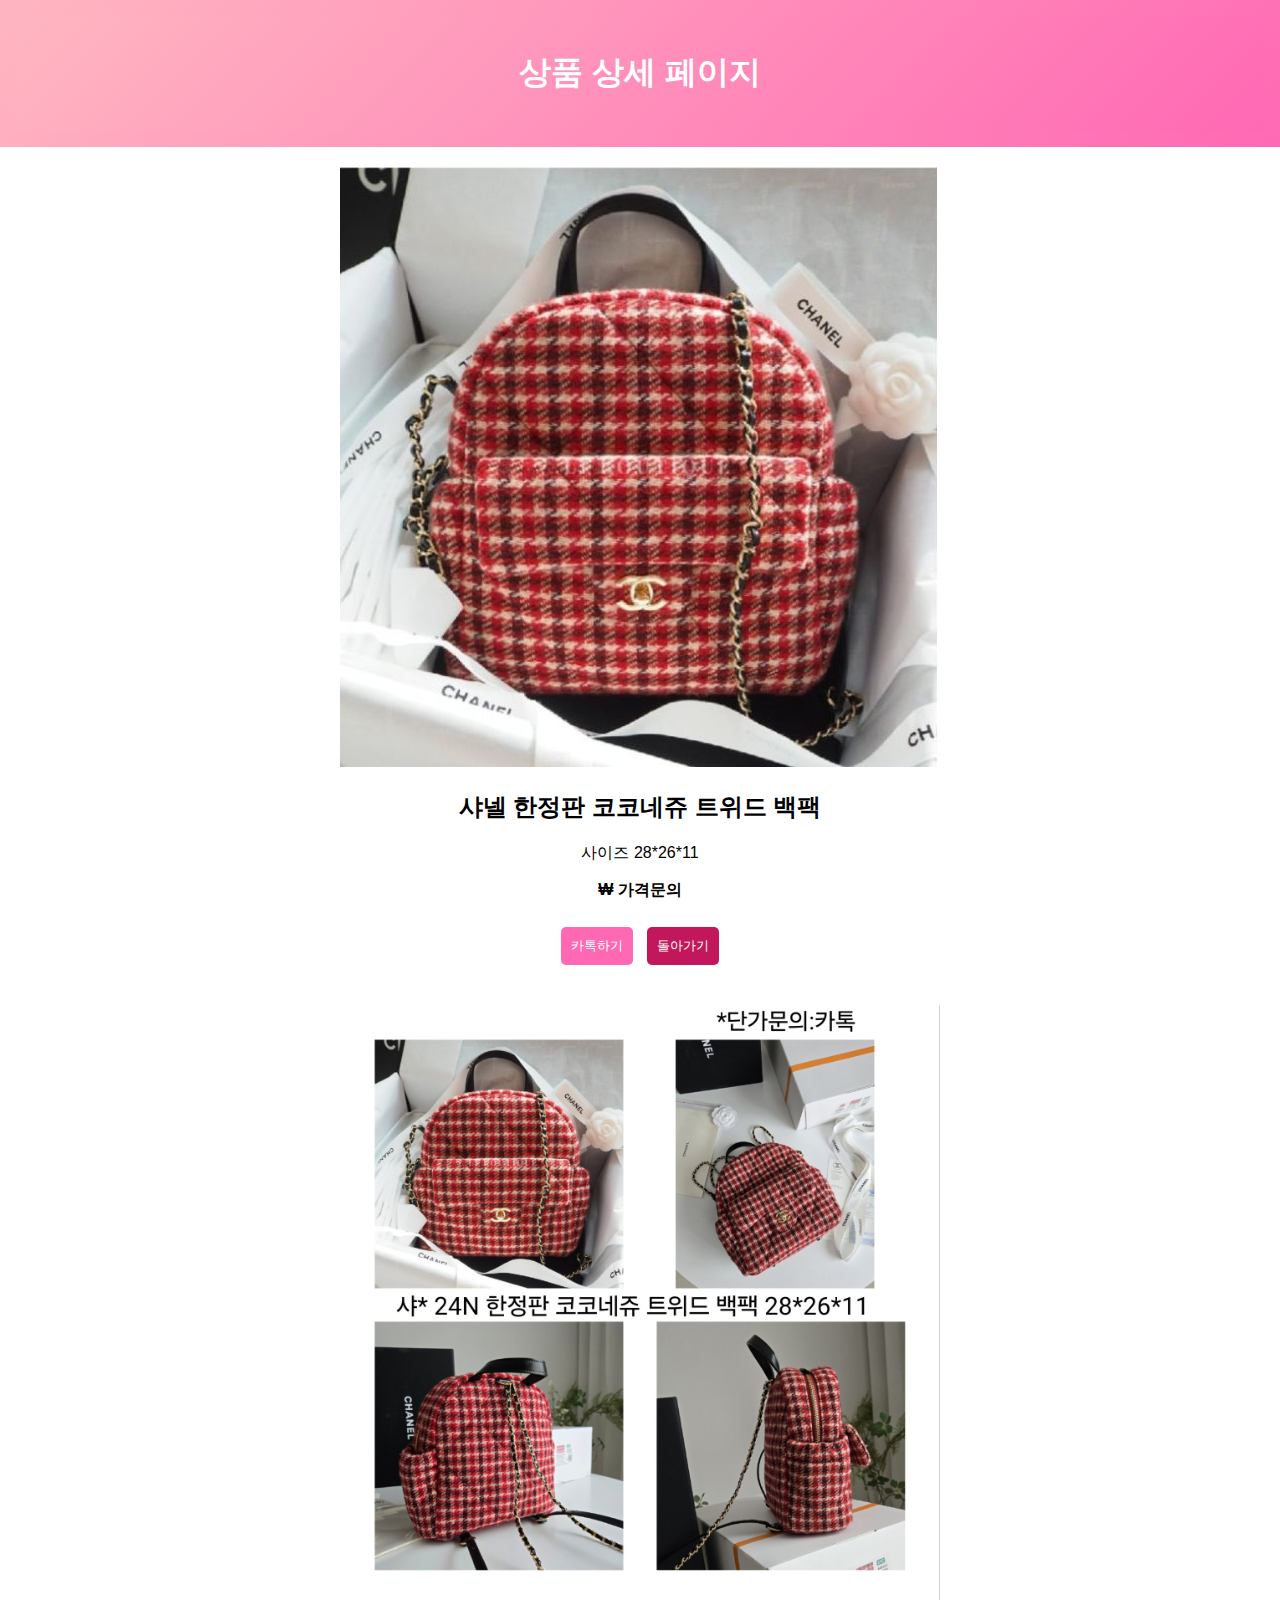
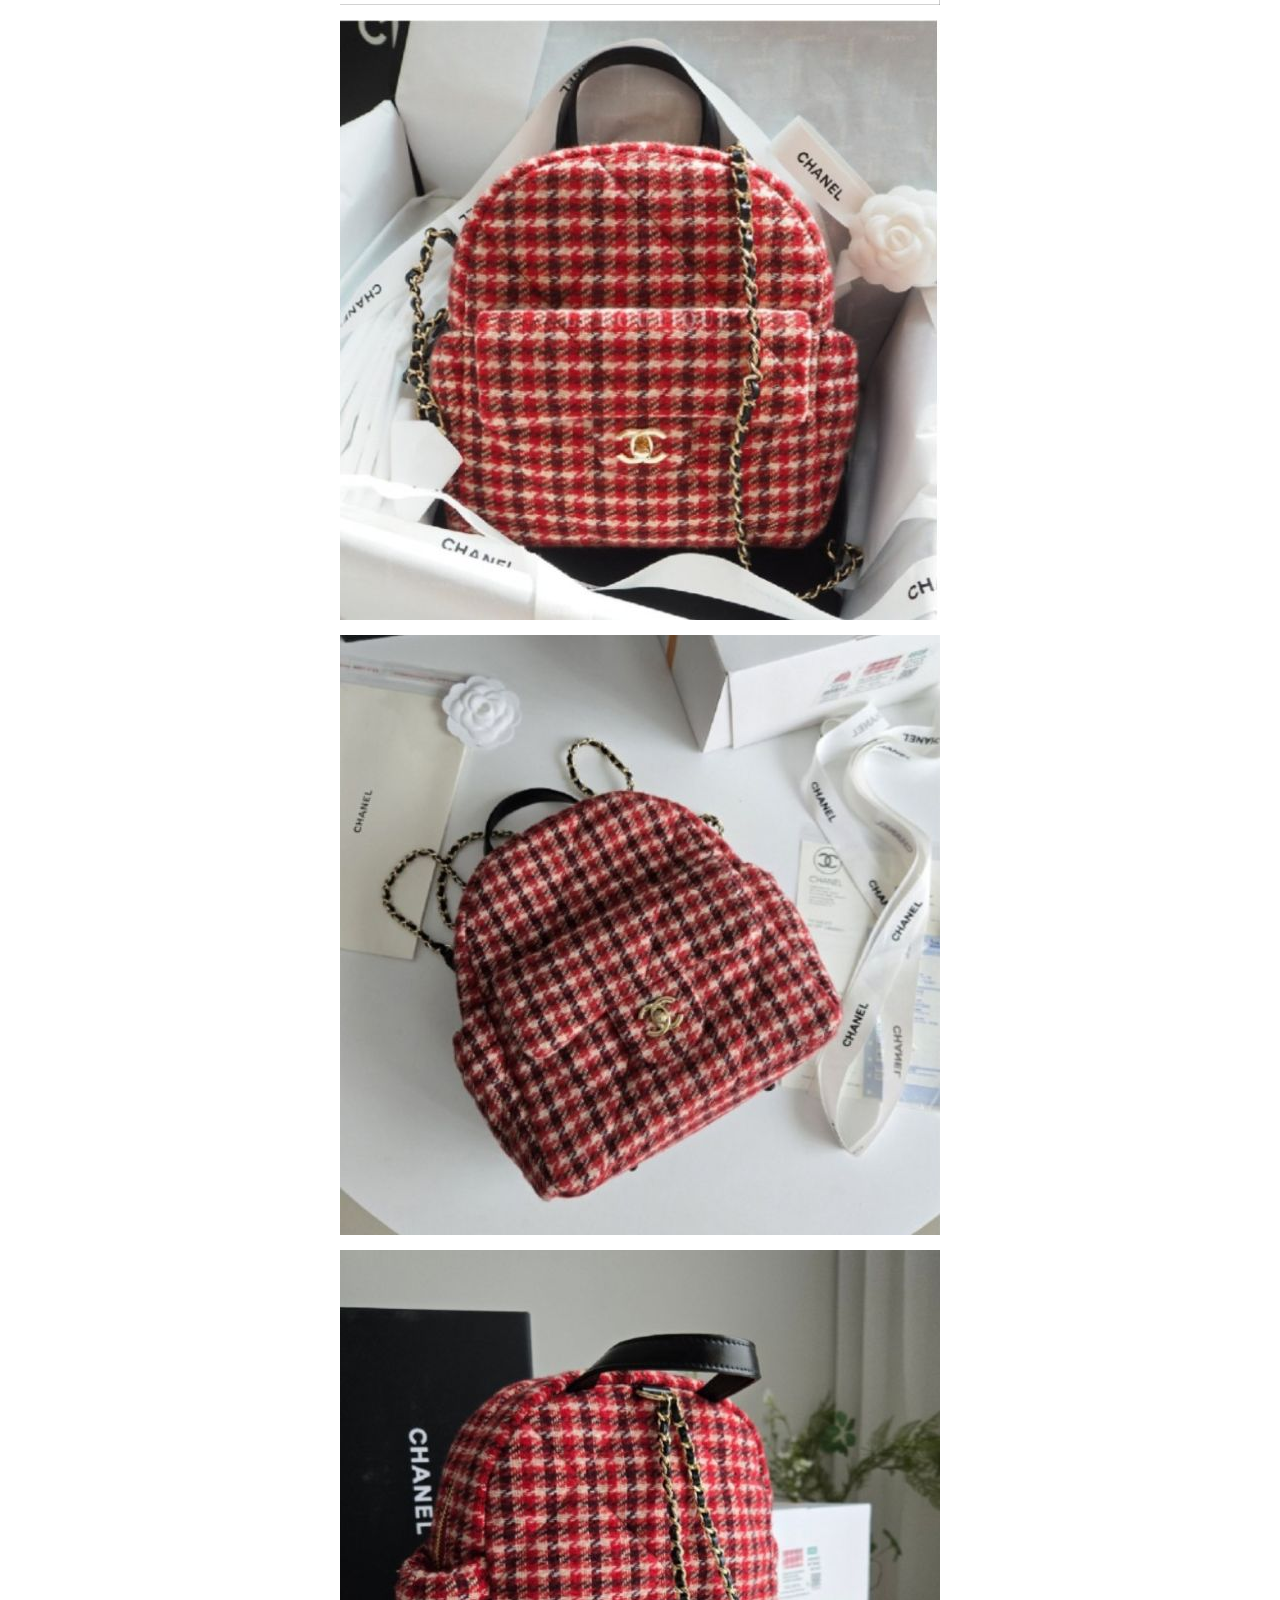
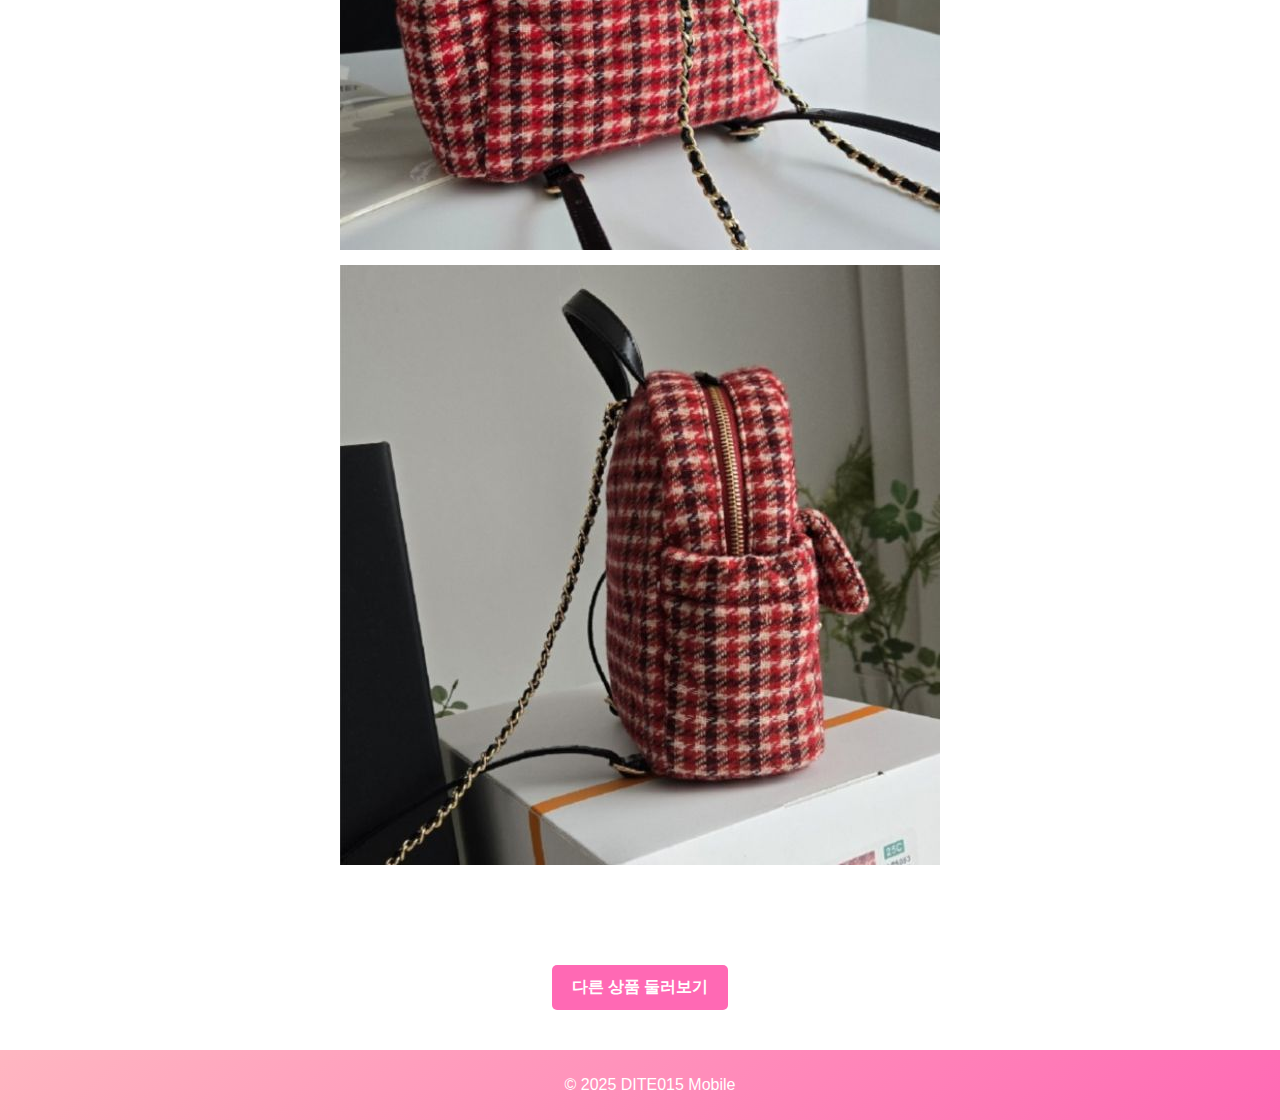
<file: DITE015_detail 6.html>
<!DOCTYPE html>
<html lang="ko">
<head>
    <meta charset="UTF-8">
    <meta name="viewport" content="width=device-width, initial-scale=1.0">
    <title>상품 상세 페이지</title>
	<link rel="stylesheet" href="detail-style.css">

</head>
<body>
    <div class="header">
<div class="header">
    <h1><a href="index.html">상품 상세 페이지</a></h1>
</div>


    </div>
    <div class="container">
        <div class="product">
            <img src="DITE015-6.jpg" alt="상품 이미지">
            <div class="product-info">
                <h2>샤넬 한정판 코코네쥬 트위드 백팩</h2>
                <p>사이즈 28*26*11</p>
                <p><strong>₩ 가격문의</strong></p>
                <button class="buy-button">카톡하기</button>
		<button class="back-button" onclick="history.back()">돌아가기</button>
            </div>
        </div>
    </div>
    <!-- 추가 이미지 (풋터 위) -->
    <div class="extra-images">
        <img src="DITE015-6-1.jpg" alt="추가 이미지">
        <img src="DITE015-6.jpg" alt="추가 이미지">
        <img src="DITE015-6-2.jpg" alt="추가 이미지">
        <img src="DITE015-6-3.jpg" alt="추가 이미지">
        <img src="DITE015-6-4.jpg" alt="추가 이미지">
    </div>
	<!-- 다른 상품 둘러보기 버튼 -->
<div class="browse-button-container">
    <button class="browse-button" onclick="location.href='index.html'">다른 상품 둘러보기</button>
</div>

    <div class="footer">
        <p>&copy; 2025 DITE015 Mobile</p>
    </div>
</body>
</html>
</file>
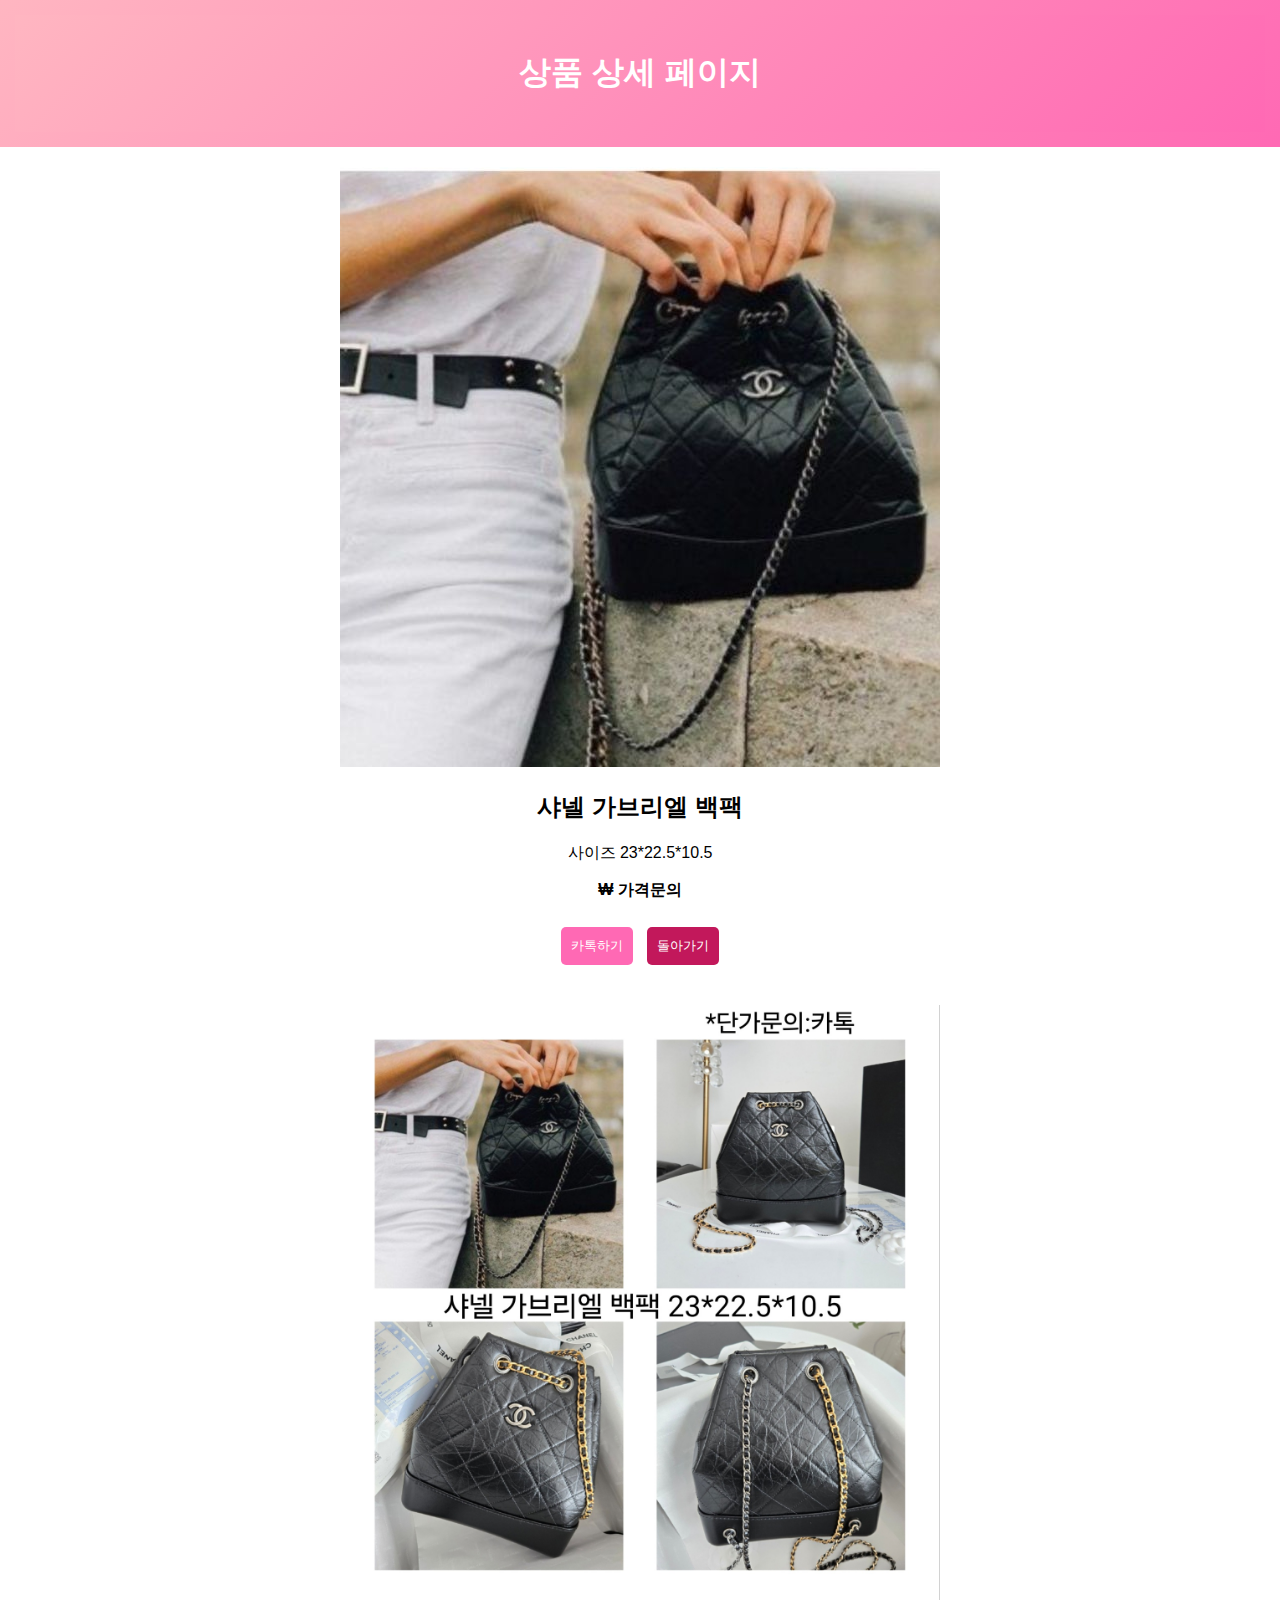
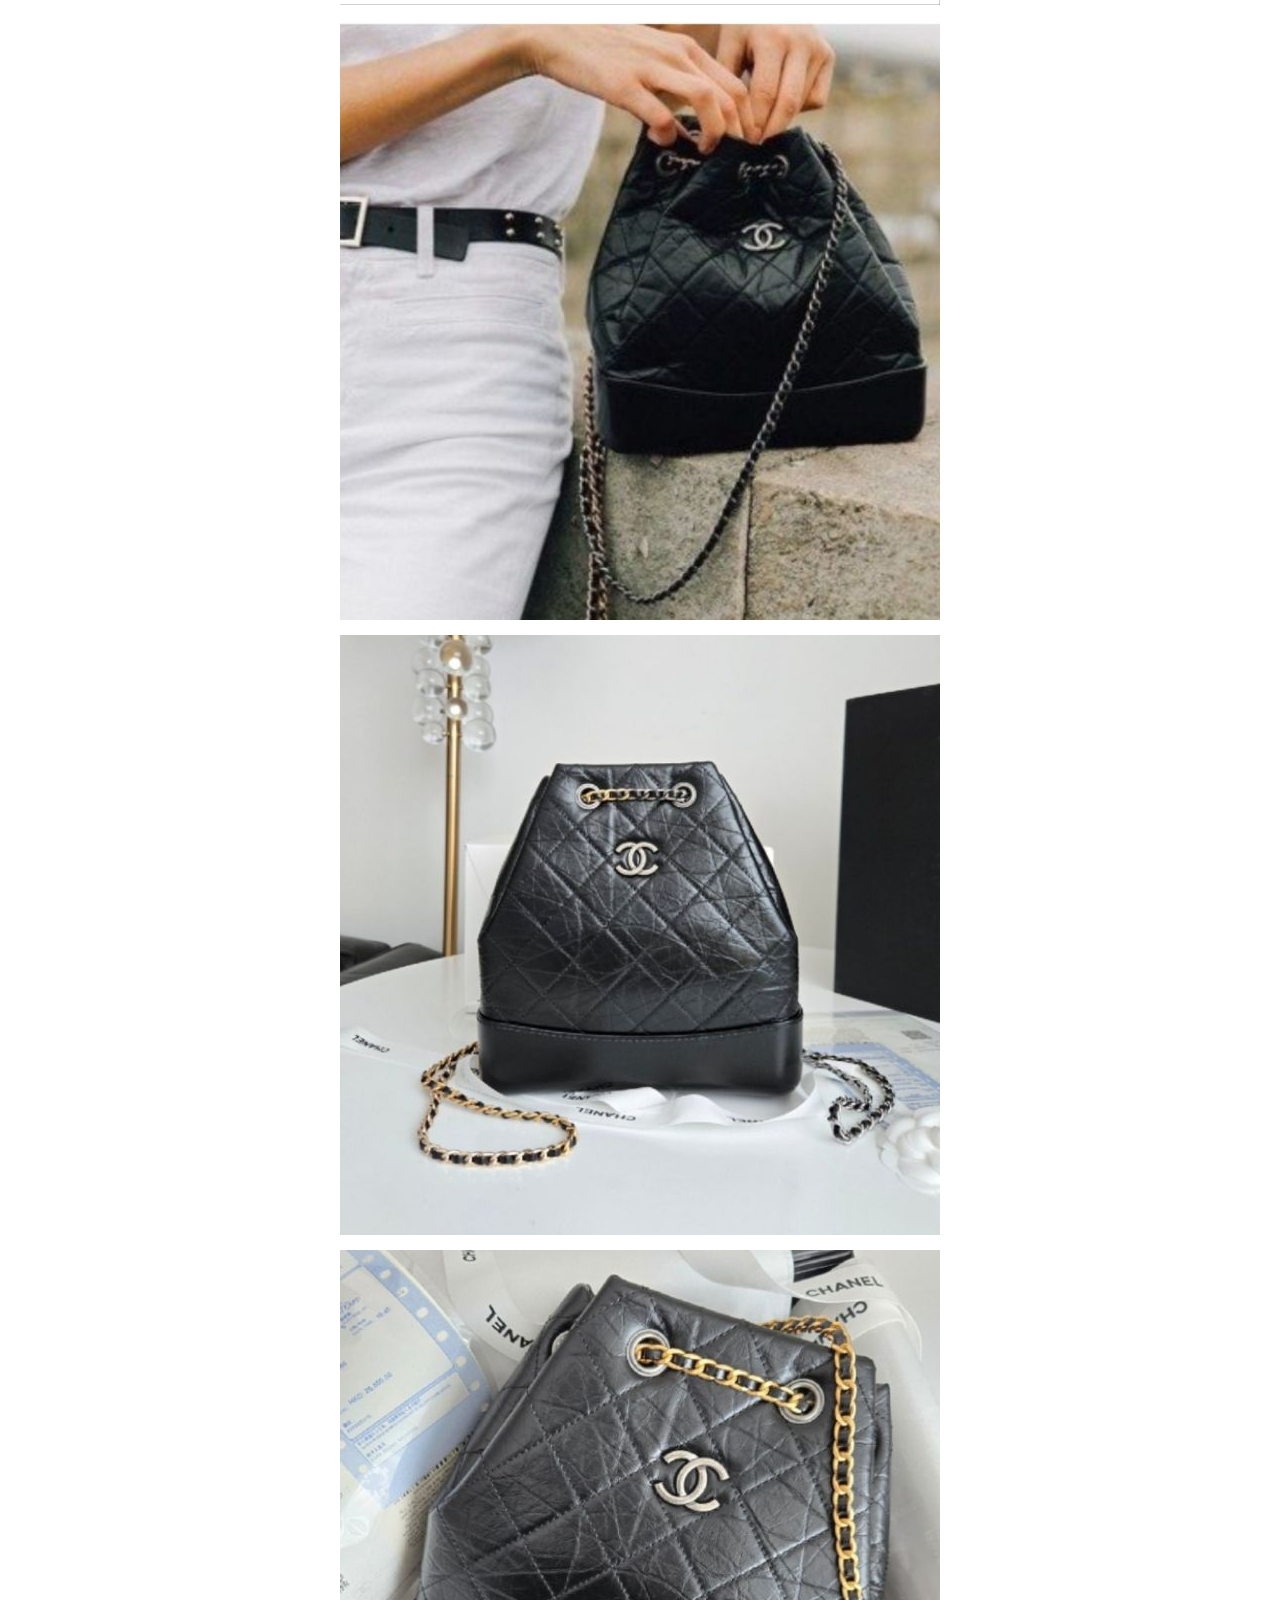
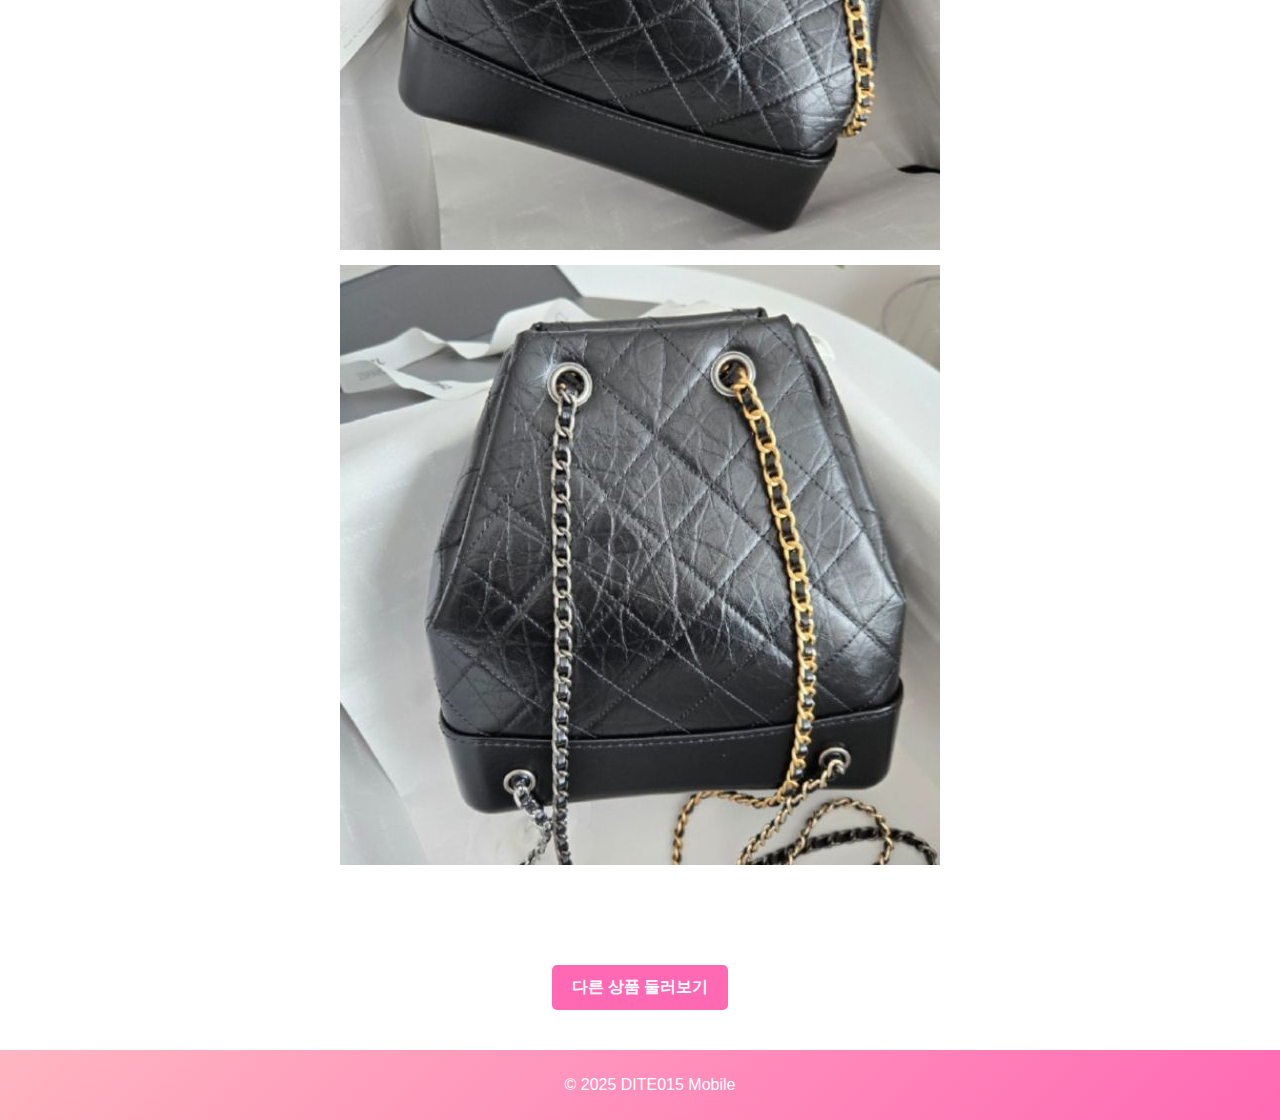
<file: DITE015_detail 7.html>
<!DOCTYPE html>
<html lang="ko">
<head>
    <meta charset="UTF-8">
    <meta name="viewport" content="width=device-width, initial-scale=1.0">
    <title>상품 상세 페이지</title>
	<link rel="stylesheet" href="detail-style.css">

</head>
<body>
    <div class="header">
<div class="header">
    <h1><a href="index.html">상품 상세 페이지</a></h1>
</div>

    </div>
    <div class="container">
        <div class="product">
            <img src="DITE015-7.jpg" alt="상품 이미지">
            <div class="product-info">
                <h2>샤넬 가브리엘 백팩</h2>
                <p>사이즈 23*22.5*10.5</p>
                <p><strong>₩ 가격문의</strong></p>
                <button class="buy-button">카톡하기</button>
		<button class="back-button" onclick="history.back()">돌아가기</button>
            </div>
        </div>
    </div>
    <!-- 추가 이미지 (풋터 위) -->
    <div class="extra-images">
        <img src="DITE015-7-1.jpg" alt="추가 이미지">
        <img src="DITE015-7.jpg" alt="추가 이미지">
        <img src="DITE015-7-2.jpg" alt="추가 이미지">
        <img src="DITE015-7-3.jpg" alt="추가 이미지">
        <img src="DITE015-7-4.jpg" alt="추가 이미지">
    </div>
	<!-- 다른 상품 둘러보기 버튼 -->
<div class="browse-button-container">
    <button class="browse-button" onclick="location.href='index.html'">다른 상품 둘러보기</button>
</div>
    <div class="footer">
        <p>&copy; 2025 DITE015 Mobile</p>
    </div>
</body>
</html>
</file>
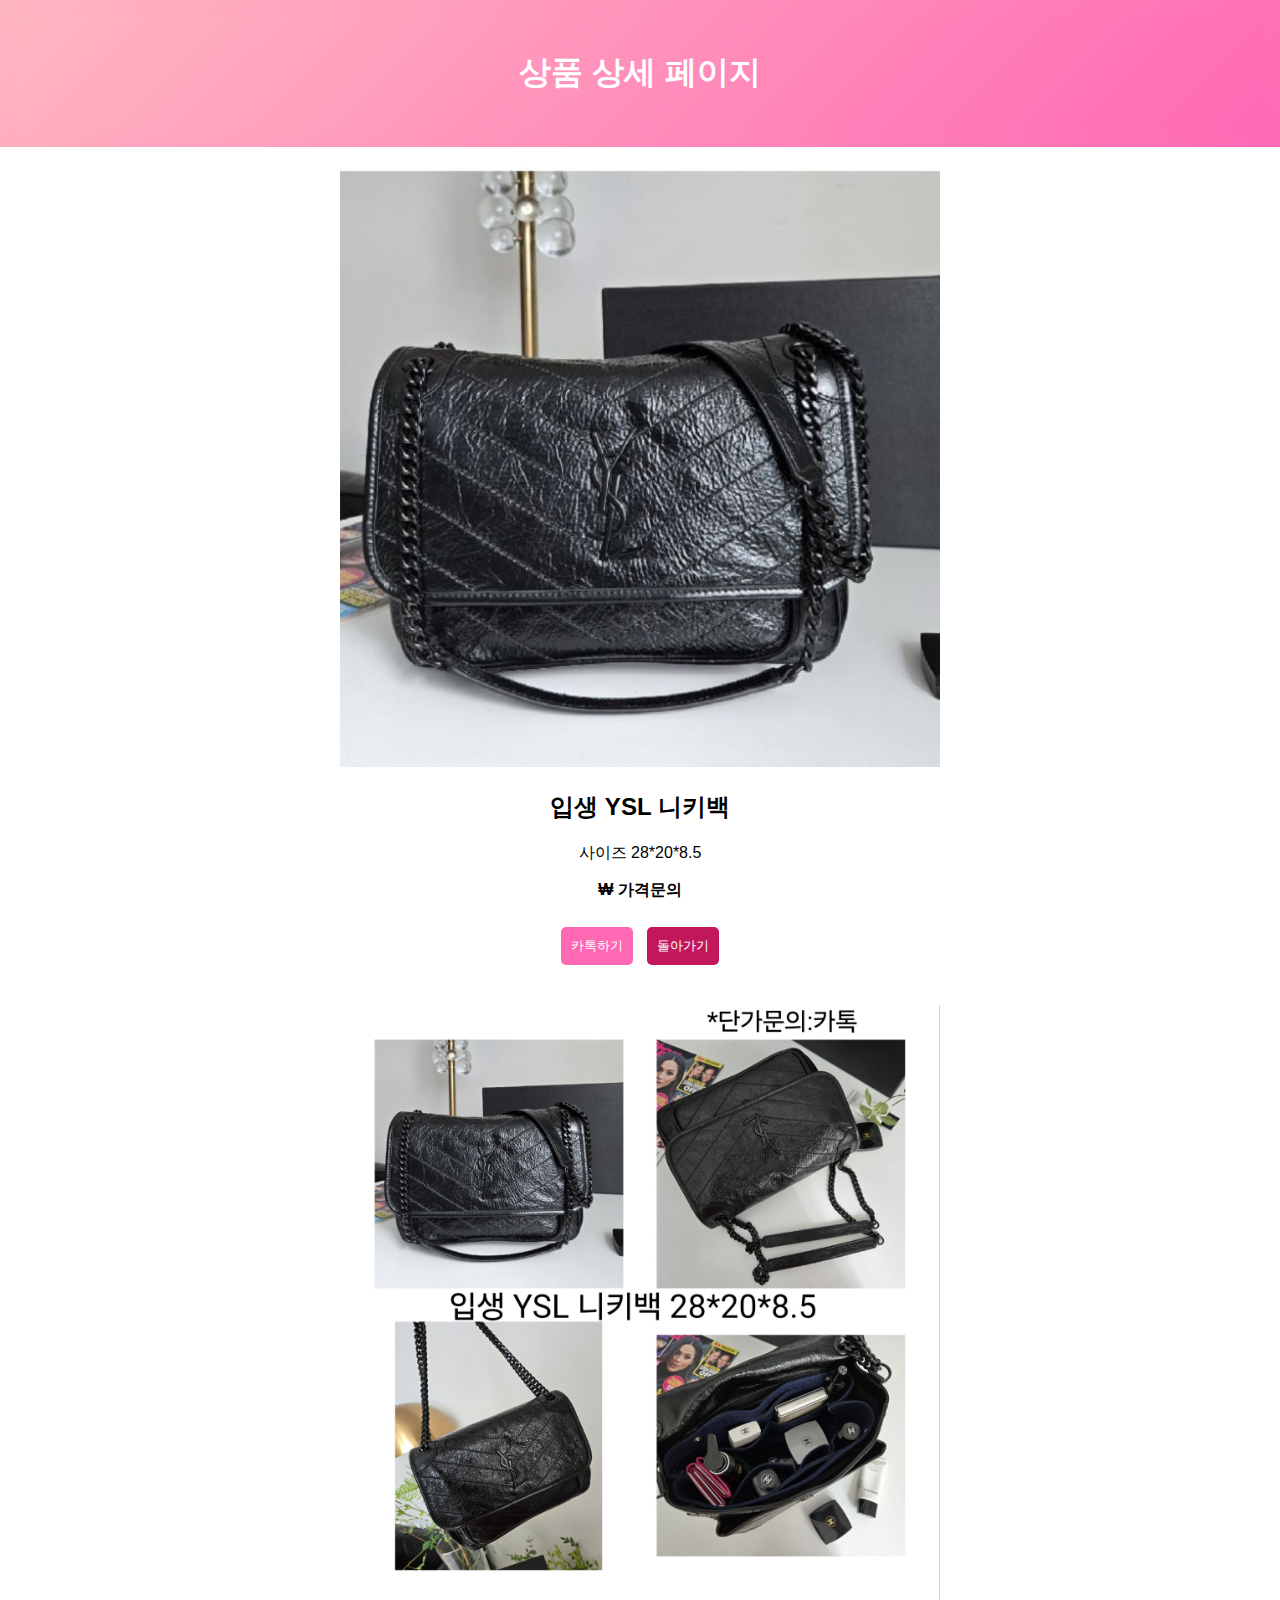
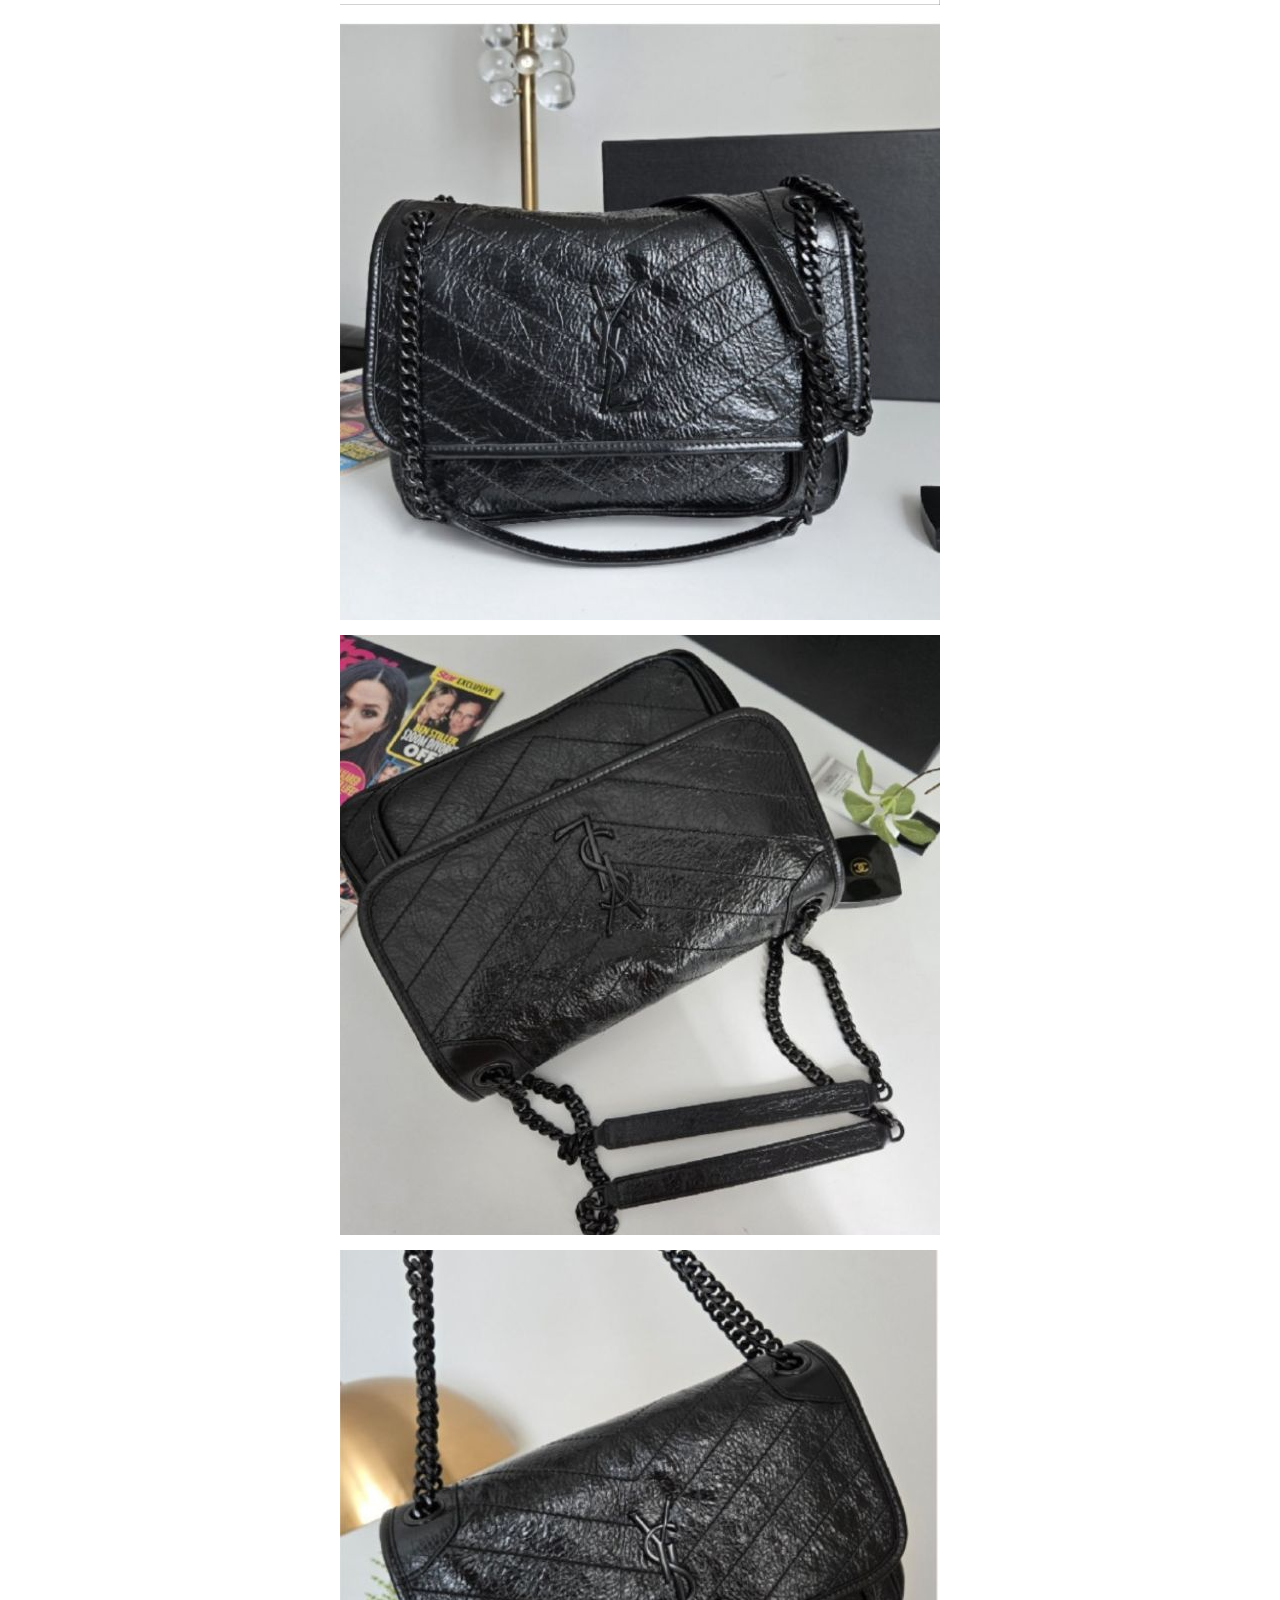
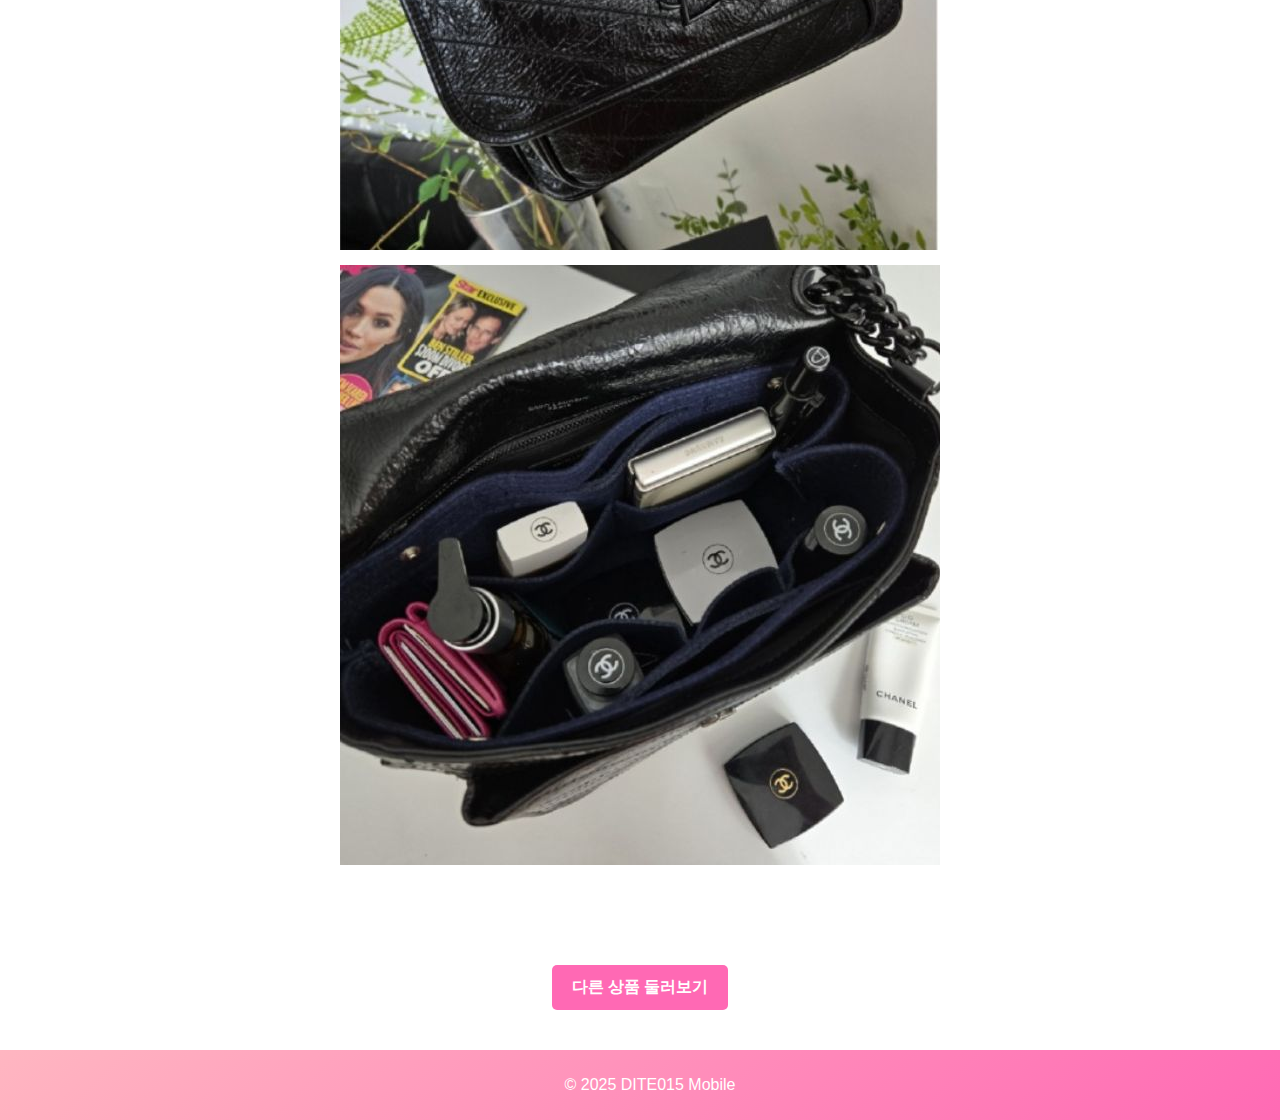
<file: DITE015_detail 8.html>
<!DOCTYPE html>
<html lang="ko">
<head>
    <meta charset="UTF-8">
    <meta name="viewport" content="width=device-width, initial-scale=1.0">
    <title>상품 상세 페이지</title>
	<link rel="stylesheet" href="detail-style.css">

</head>
<body>
    <div class="header">
<div class="header">
    <h1><a href="index.html">상품 상세 페이지</a></h1>
</div>

    </div>
    <div class="container">
        <div class="product">
            <img src="DITE015-8.jpg" alt="상품 이미지">
            <div class="product-info">
                <h2>입생 YSL 니키백</h2>
                <p>사이즈 28*20*8.5</p>
                <p><strong>₩ 가격문의</strong></p>
                <button class="buy-button">카톡하기</button>
		<button class="back-button" onclick="history.back()">돌아가기</button>
            </div>
        </div>
    </div>
    <!-- 추가 이미지 (풋터 위) -->
    <div class="extra-images">
	<img src="DITE015-8-1.jpg" alt="추가 이미지">
        <img src="DITE015-8.jpg" alt="추가 이미지">
        <img src="DITE015-8-2.jpg" alt="추가 이미지">
        <img src="DITE015-8-3.jpg" alt="추가 이미지">
        <img src="DITE015-8-4.jpg" alt="추가 이미지">
    </div>
	<!-- 다른 상품 둘러보기 버튼 -->
<div class="browse-button-container">
    <button class="browse-button" onclick="location.href='index.html'">다른 상품 둘러보기</button>
</div>
    <div class="footer">
        <p>&copy; 2025 DITE015 Mobile</p>
    </div>
</body>
</html>
</file>
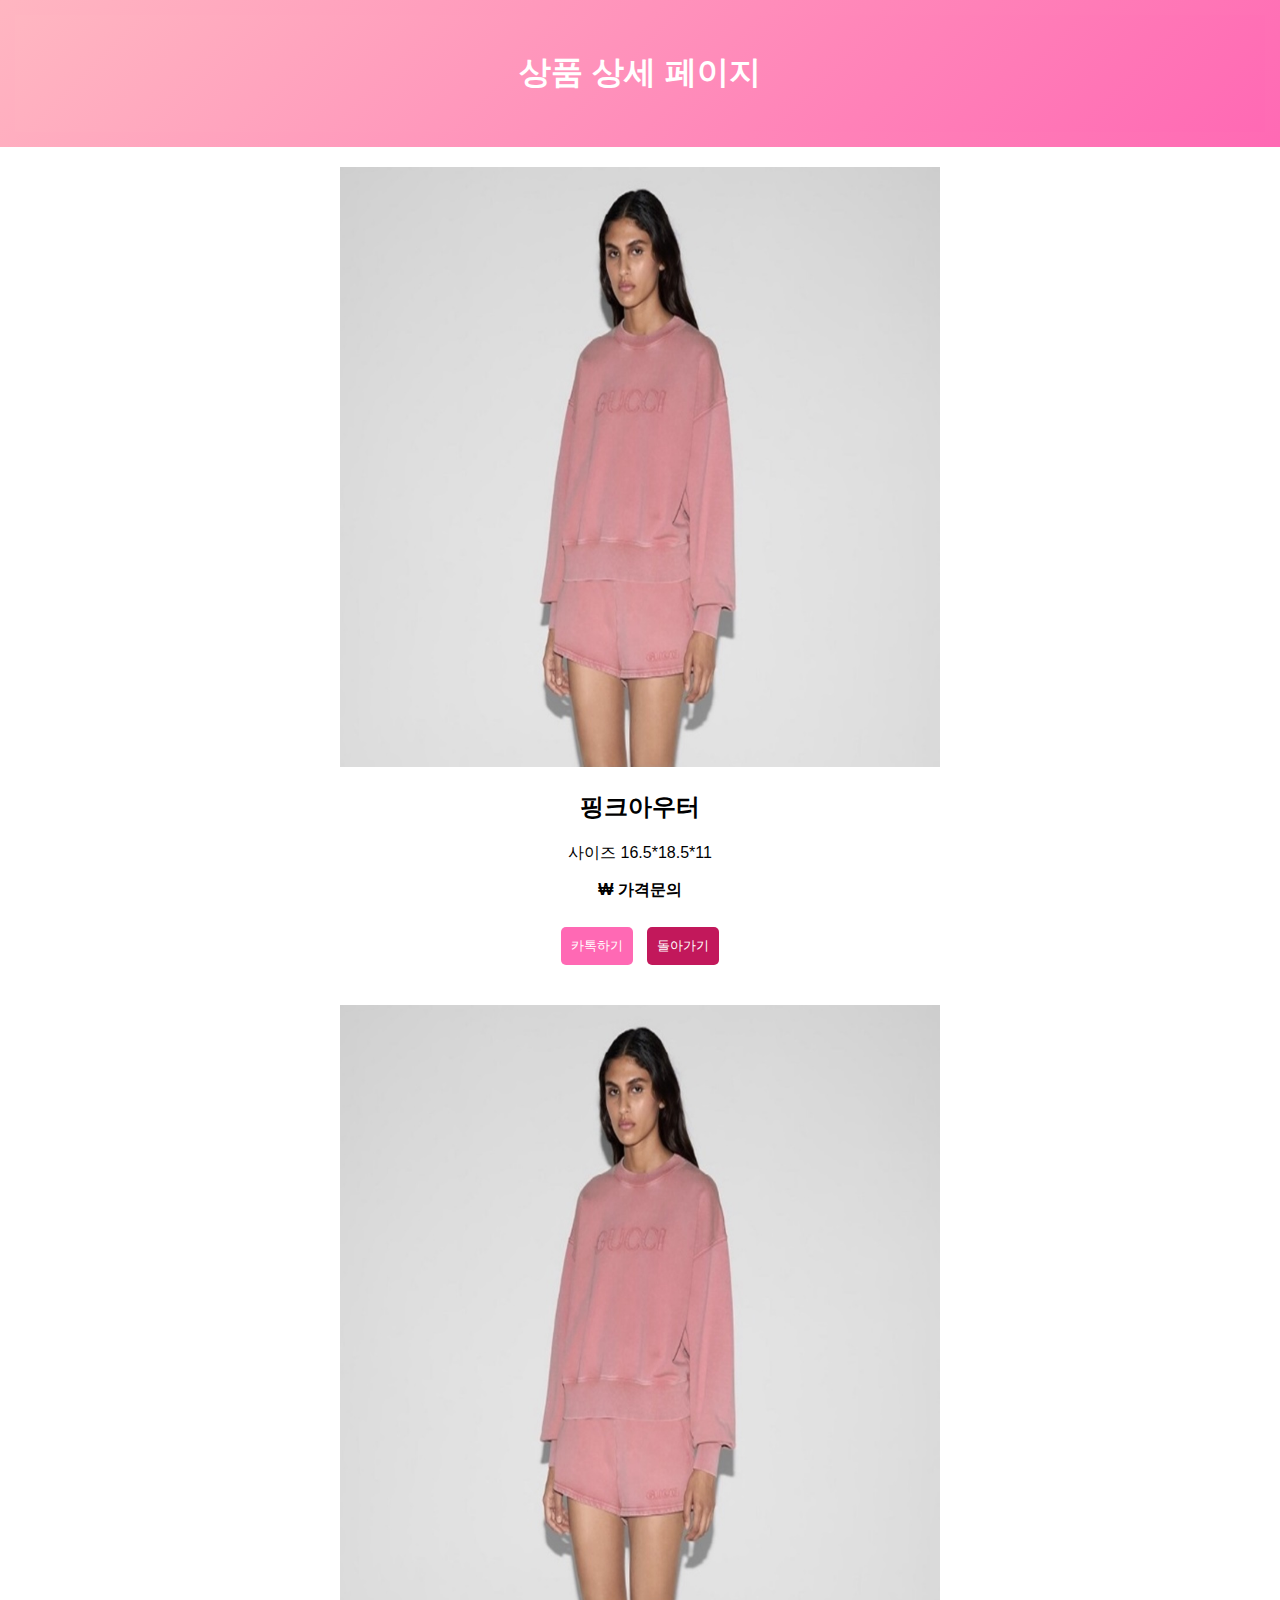
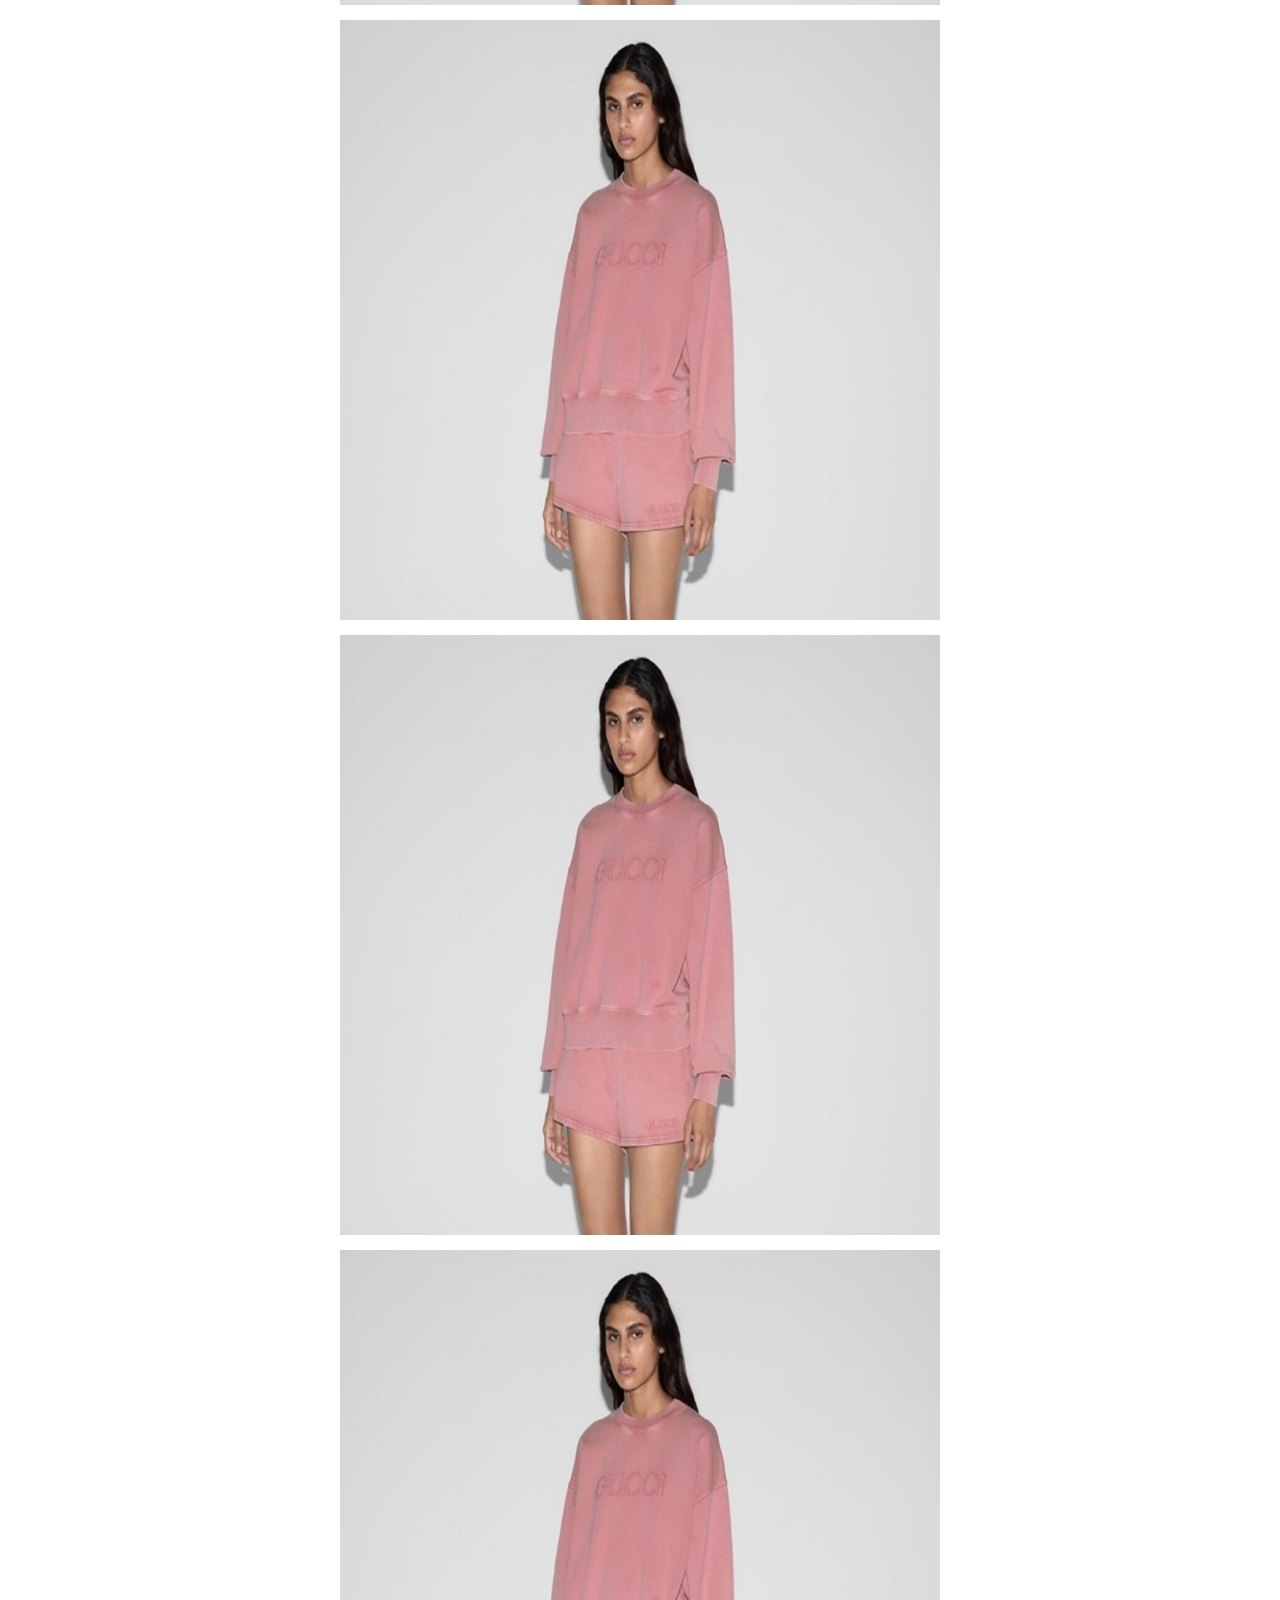
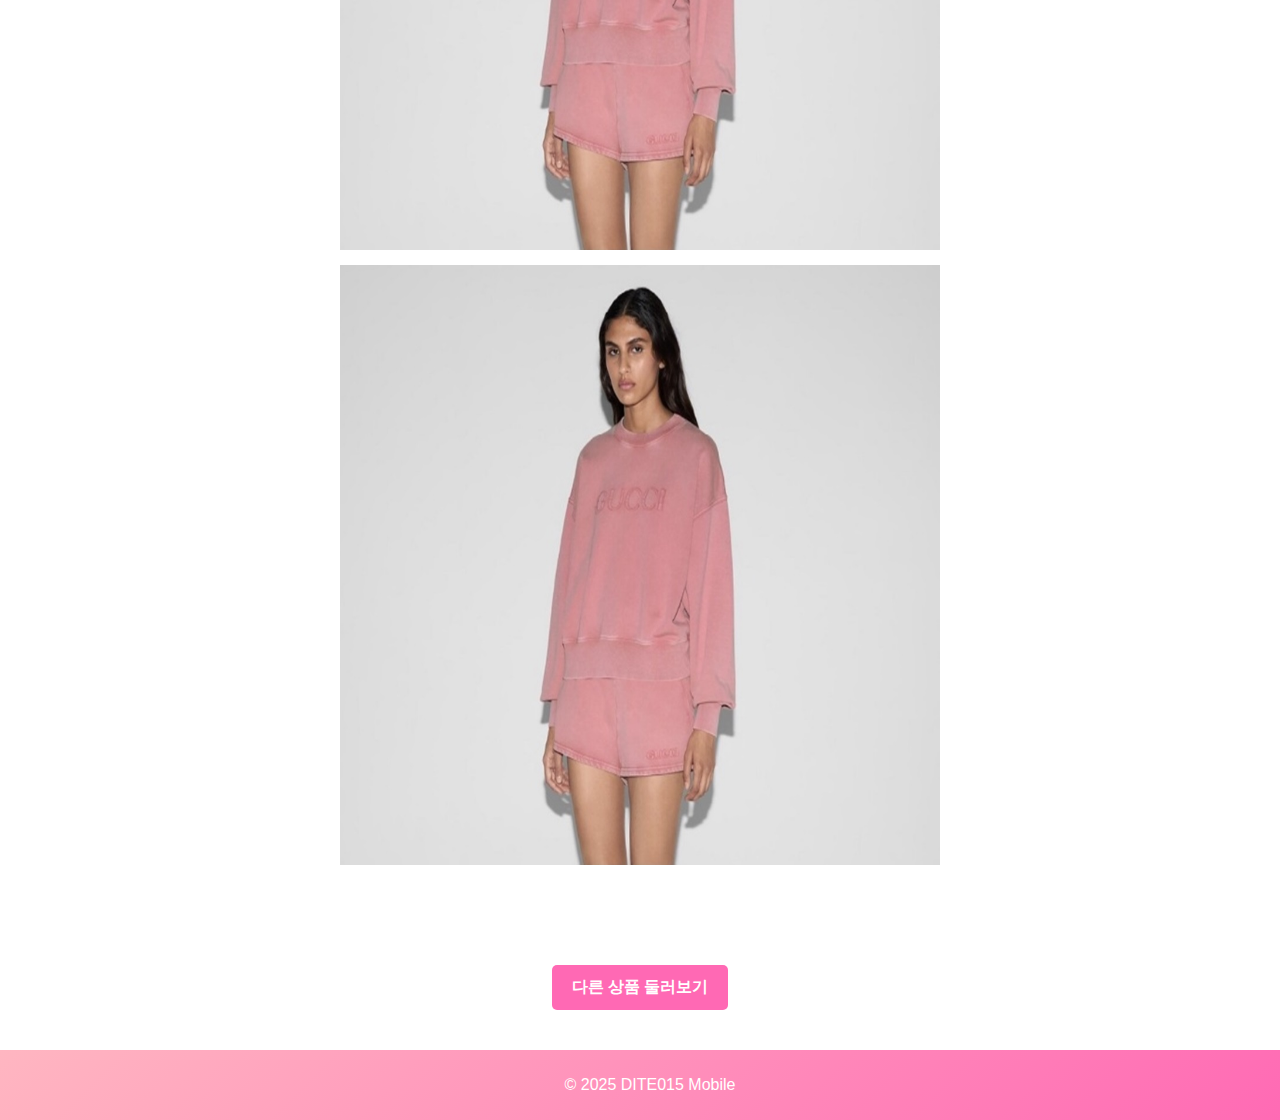
<file: DITE015_detail 9.html>
<!DOCTYPE html>
<html lang="ko">
<head>
    <meta charset="UTF-8">
    <meta name="viewport" content="width=device-width, initial-scale=1.0">
    <title>상품 상세 페이지</title>
	<link rel="stylesheet" href="detail-style.css">

</head>
<body>
    <div class="header">
<div class="header">
    <h1><a href="index.html">상품 상세 페이지</a></h1>
</div>

    </div>
    <div class="container">
        <div class="product">
            <img src="DITE015-9.jpg" alt="상품 이미지">
            <div class="product-info">
                <h2>핑크아우터</h2>
                <p>사이즈 16.5*18.5*11</p>
                <p><strong>₩ 가격문의</strong></p>
                <button class="buy-button">카톡하기</button>
		<button class="back-button" onclick="history.back()">돌아가기</button>
            </div>
        </div>
    </div>
    <!-- 추가 이미지 (풋터 위) -->
    <div class="extra-images">
        <img src="DITE015-9-1.jpg" alt="추가 이미지">
        <img src="DITE015-9.jpg" alt="추가 이미지">
        <img src="DITE015-9-2.jpg" alt="추가 이미지">
        <img src="DITE015-9-3.jpg" alt="추가 이미지">
        <img src="DITE015-9-4.jpg" alt="추가 이미지">
    </div>
	<!-- 다른 상품 둘러보기 버튼 -->
<div class="browse-button-container">
    <button class="browse-button" onclick="location.href='index.html'">다른 상품 둘러보기</button>
</div>
    <div class="footer">
        <p>&copy; 2025 DITE015 Mobile</p>
    </div>
</body>
</html>
</file>
<file: style.css>
/* 기본 스타일 */
body {
    font-family: Arial, sans-serif;
    margin: 0;
    padding: 0;
}

/* 헤더 */
.header {
    background: linear-gradient(135deg, #FFB6C1, #FF69B4);
    color: white;
    padding: 15px;
    text-align: center;
}

.header h1 a {
    color: #C2185B;
    text-decoration: none;
    font-weight: 900;
    font-size: 28px;
    transition: 0.3s;
}

.header h1 a:hover {
    color: #9B174D;
    opacity: 0.9;
}

/* 컨테이너 */
.container {
    display: flex;
    flex-wrap: wrap;
    justify-content: center;
    padding: 20px;
}

/* 상품 카드 */
.product {
    border: 2px solid #FF69B4;
    background: rgba(255, 182, 193, 0.1);
    border-radius: 10px;
    padding: 15px;
    margin: 10px;
    width: 200px;
    text-align: center;
    box-shadow: 4px 4px 10px rgba(255, 105, 180, 0.2);
    transition: 0.3s;
}

.product:hover {
    background: rgba(255, 182, 193, 0.2);
    transform: scale(1.03);
}

.product img {
    width: 100%;
    height: auto;
}

.product p:first-of-type {
    font-size: 20px;
    font-weight: 900;
    color: #C2185B;
    letter-spacing: 1px;
    text-transform: uppercase;
}

.product a {
    display: inline-block;
    background: #FF69B4;
    color: white;
    padding: 10px 15px;
    text-decoration: none;
    border-radius: 5px;
    transition: 0.3s;
}

.product a:hover {
    background: #D14783;
}

/* 상세 페이지 스타일 */
.product-info {
    margin-top: 20px;
}

.buy-button, .back-button {
    background: #ff6600;
    color: white;
    padding: 10px;
    border: none;
    cursor: pointer;
    margin-top: 10px;
}

.back-button {
    background: #666;
}

/* 푸터 */
.footer {
    background: linear-gradient(135deg, #FFB6C1, #FF69B4);
    color: white;
    text-align: center;
    padding: 10px;
    width: 100%;
}

/* 상세 페이지 이미지 */
.container img {
    width: 100%;
    max-width: 600px;
    height: auto;
    object-fit: contain;
}/* 메인 상품 이미지 */
.main-image {
    width: 100%;
    max-width: 600px;
    height: auto;
    object-fit: contain;
}

/* 상품 상세 이미지 (아래 정렬) */
.extra-images {
    display: flex;
    flex-wrap: wrap;
    justify-content: center;
    gap: 10px;
    padding: 20px;
}

.extra-images img {
    width: 100%;
    max-width: 280px; /* 한 줄에 2~3개씩 배치 */
    height: auto;
    object-fit: contain;
}

/* 버튼 스타일 */
.buy-button, .back-button {
    background: #ff6600;
    color: white;
    padding: 10px;
    border: none;
    cursor: pointer;
    margin-top: 10px;
}

.back-button {
    background: #666;
}
</file>
<file: detail-style.css>
body { 
    font-family: Arial, sans-serif; 
    margin: 0; 
    padding: 0; 
}

/* 헤더 색상 */
.header { 
    background: linear-gradient(135deg, #FFB6C1, #FF69B4);
    color: white; 
    padding: 15px; 
    text-align: center; 
}

/* 컨테이너 */
.container { 
    padding: 20px; 
    display: flex; 
    justify-content: center; 
}

/* 상품 이미지 */
.product { 
    max-width: 600px; 
    text-align: center; 
}

.product img { 
    width: 100%; 
    height: auto; 
}

.product-info { 
    margin-top: 20px; 
}

/* 구매 버튼 */
.buy-button { 
    background: #FF69B4;
    color: white; 
    padding: 10px; 
    border: none; 
    cursor: pointer; 
    margin-top: 10px; 
    border-radius: 5px;
}

.buy-button:hover {
    background: #D14783;
}

/* 돌아가기 버튼 */
.back-button {
    background: #C2185B;
    color: white;
    padding: 10px;
    border: none;
    cursor: pointer;
    margin-top: 10px;
    margin-left: 10px;
    border-radius: 5px;
}

.back-button:hover {
    background: #9B174D;
}

/* 추가 이미지 */
.container img {
    width: 100%;
    max-width: 600px;
    height: auto;
    object-fit: contain;
}

/* 기존 푸터 스타일에서 position: fixed 제거 */
.footer {
    position: relative; /* fixed를 relative로 변경하여 일반 흐름대로 배치 */
    background: linear-gradient(135deg, #FFB6C1, #FF69B4);
    color: white;
    text-align: center;
    padding: 10px;
    width: 100%;
    margin-top: 20px; /* 위 요소들과 간격 추가 */
}


/* 상품 상세 이미지 (본문) */
.image-container {
    display: flex;
    flex-wrap: wrap;
    justify-content: center;
    gap: 10px;
    padding: 20px;
}

.image-container img {
    width: 100%;
    max-width: 300px; /* 한 줄에 2~3개씩 배치 */
    height: auto;
    object-fit: contain;
}

/* 추가 이미지 (풋터 위) */
.extra-images {
    display: flex;
    flex-direction: column; /* 이미지를 세로 방향으로 정렬 */
    align-items: center; /* 가운데 정렬 */
    gap: 15px; /* 이미지 간격 */
    padding: 20px;
    margin-bottom: 60px; /* 풋터와 간격 */
}

.extra-images img {
    width: 100%;
    max-width: 600px; /* 한 줄에 하나씩 표시 */
    height: auto;
    object-fit: contain;
    display: block; /* 인라인 요소 속성을 블록으로 변경 */
}

/* 헤더 내부 링크 스타일 */
.header h1 a {
    color: white; /* 기존과 동일한 흰색 */
    text-decoration: none; /* 밑줄 제거 */
    font-weight: bold;
    transition: 0.3s;
}

.header h1 a:hover {
    color: #f1f1f1; /* 마우스 올리면 약간 밝게 */
    opacity: 0.9;
}


/* 돌아가기 버튼 컨테이너 (맨 아래 정렬) */
.back-button-container {
    display: flex;
    justify-content: center; /* 가운데 정렬 */
    padding: 20px; /* 여백 추가 */
}

/* 다른 상품 둘러보기 버튼 컨테이너 */
.browse-button-container {
    display: flex;
    justify-content: center; /* 가운데 정렬 */
    padding: 20px; /* 여백 추가 */
    margin-top: 20px; /* 푸터와 간격 */
}

/* 다른 상품 둘러보기 버튼 스타일 */
.browse-button {
    background: #FF69B4; /* 핑크 */
    color: white;
    padding: 12px 20px;
    border: none;
    cursor: pointer;
    border-radius: 5px;
    font-size: 16px;
    font-weight: bold;
    transition: background 0.3s ease;
}

.browse-button:hover {
    background: #D14783; /* 마우스 올리면 더 진한 핑크 */
}
</file>
